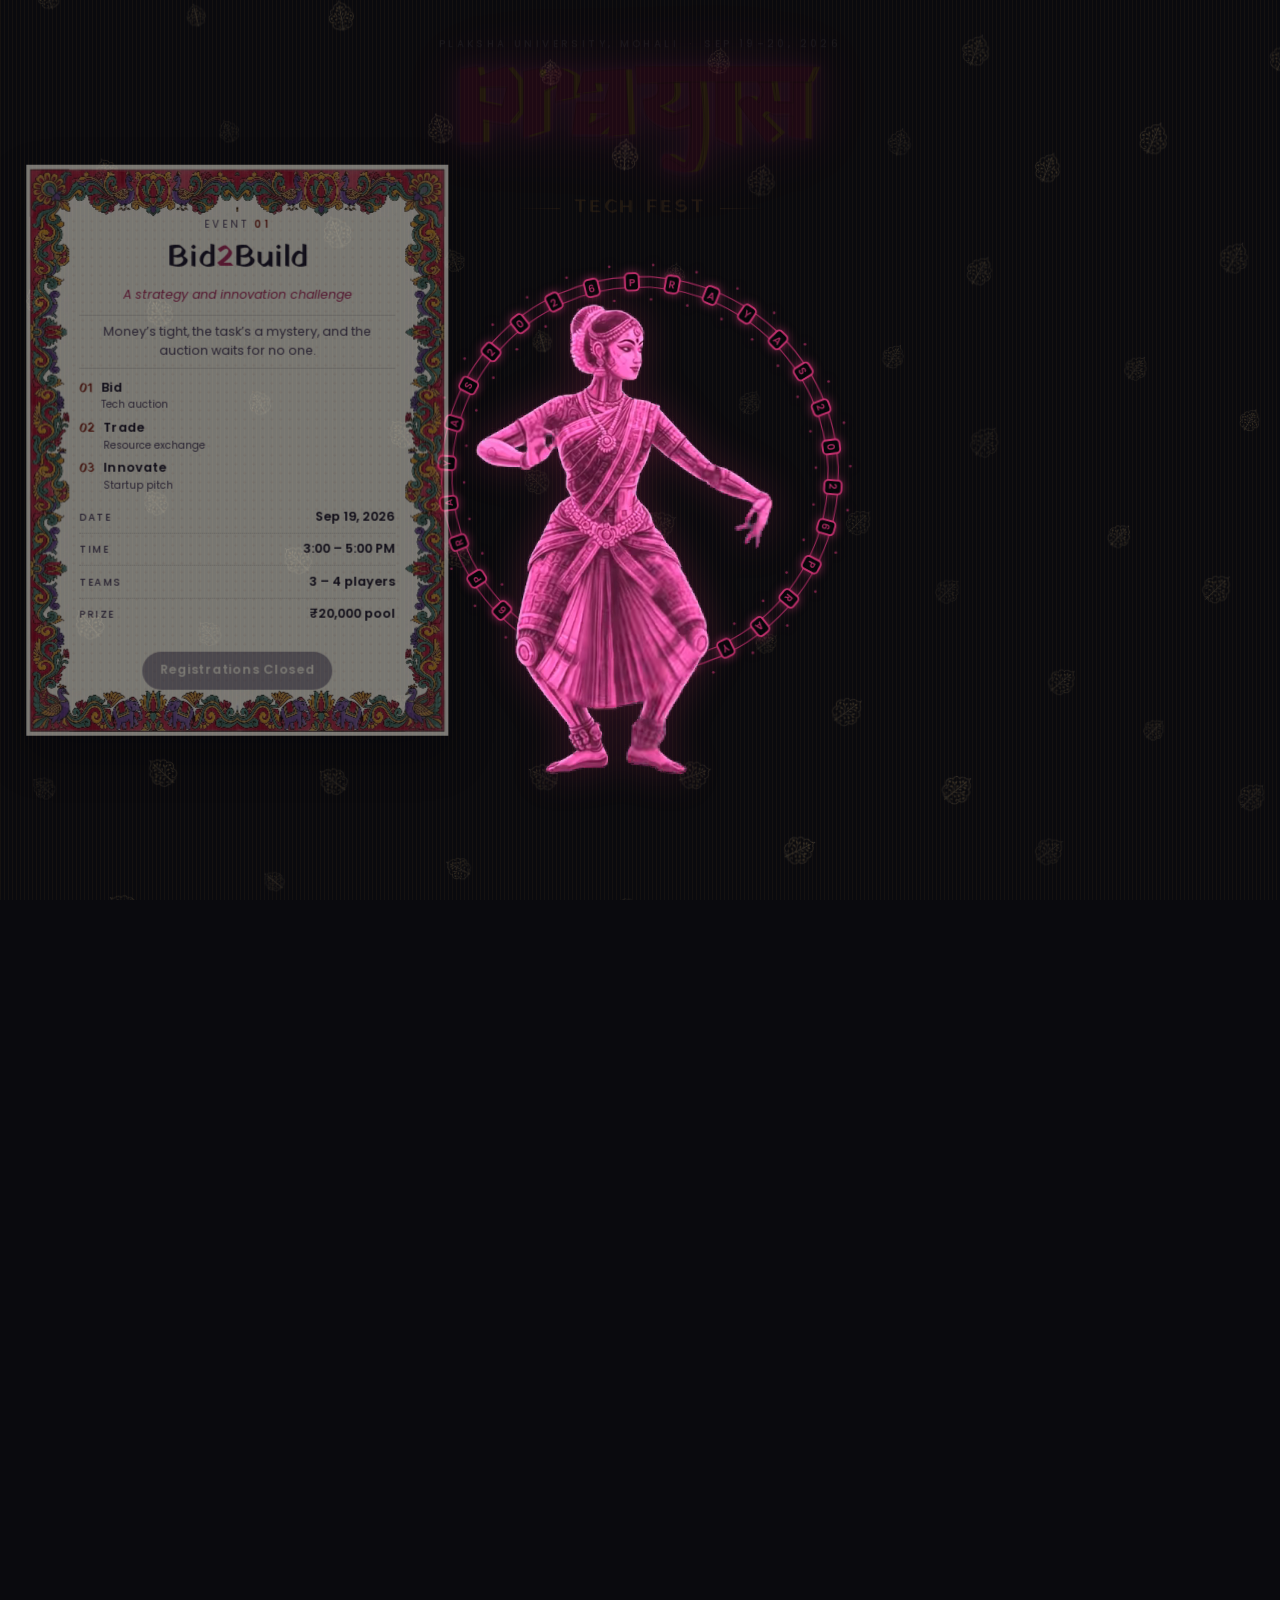
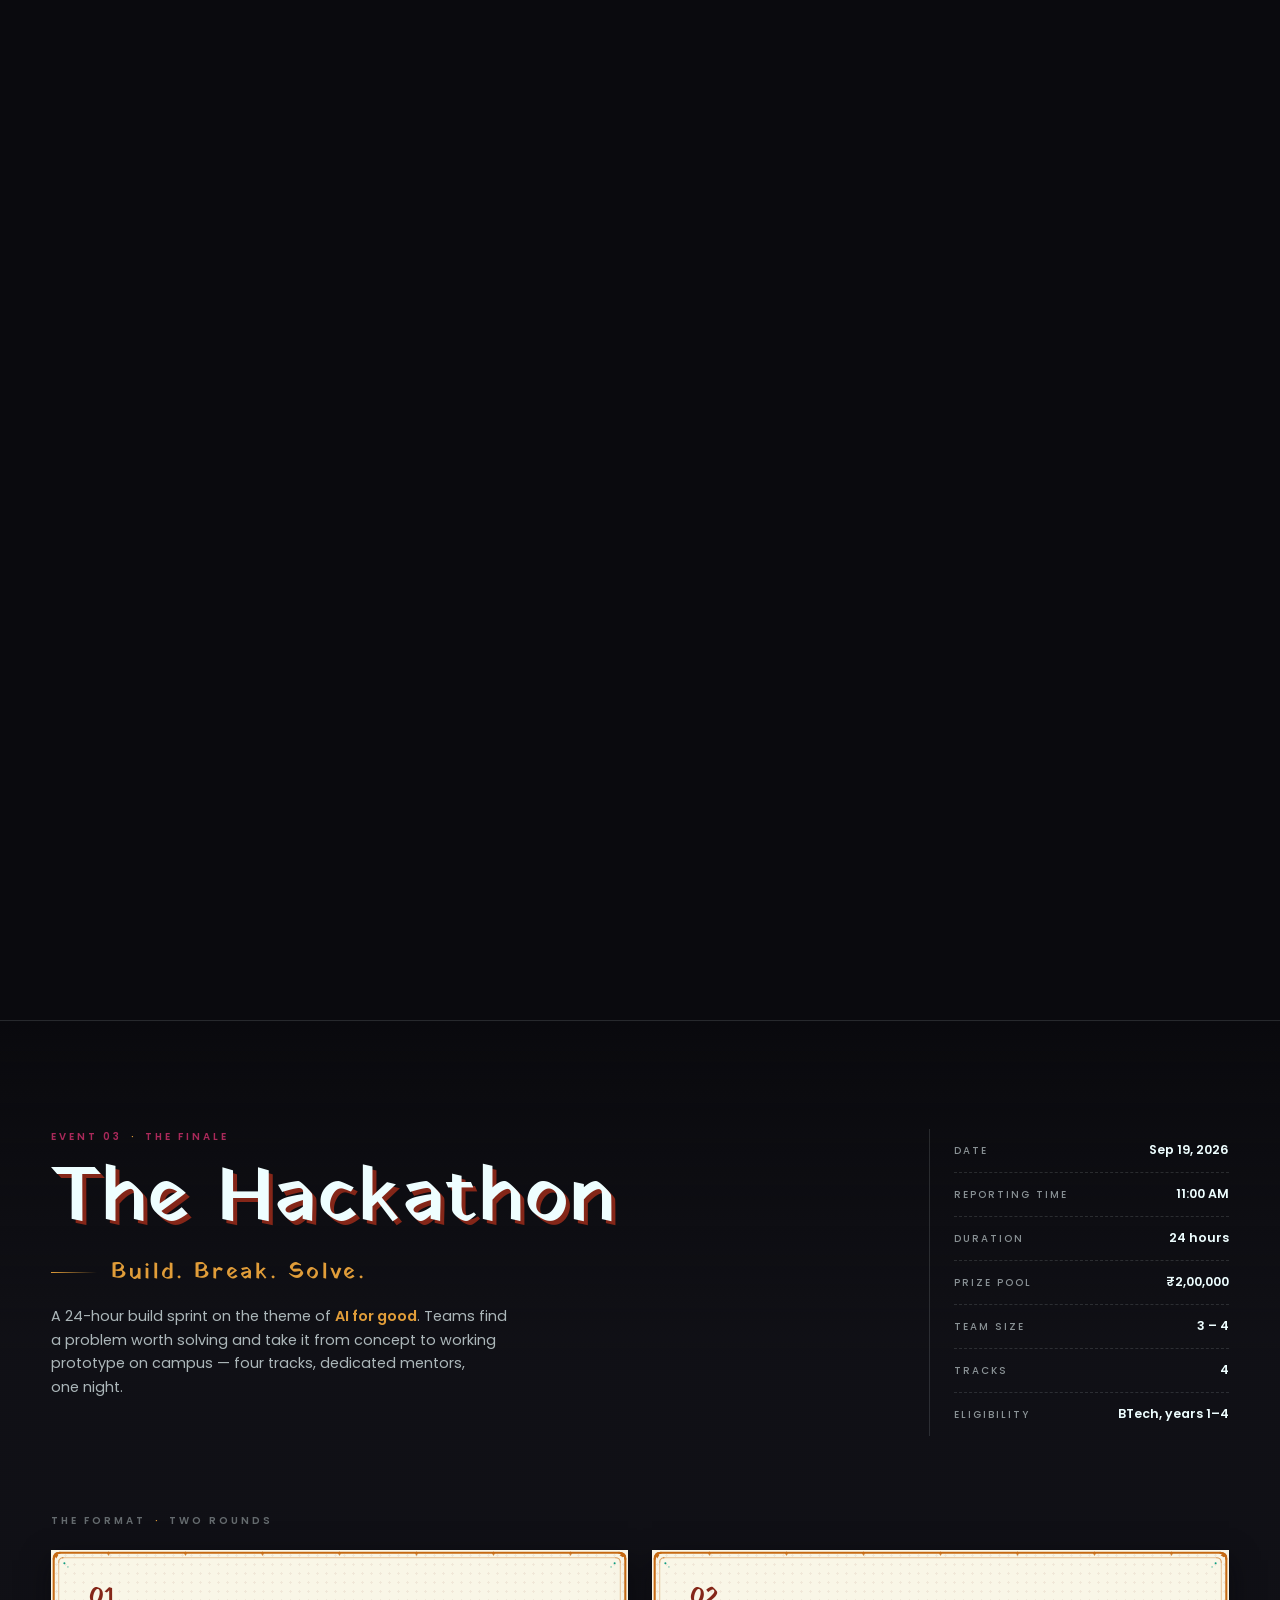
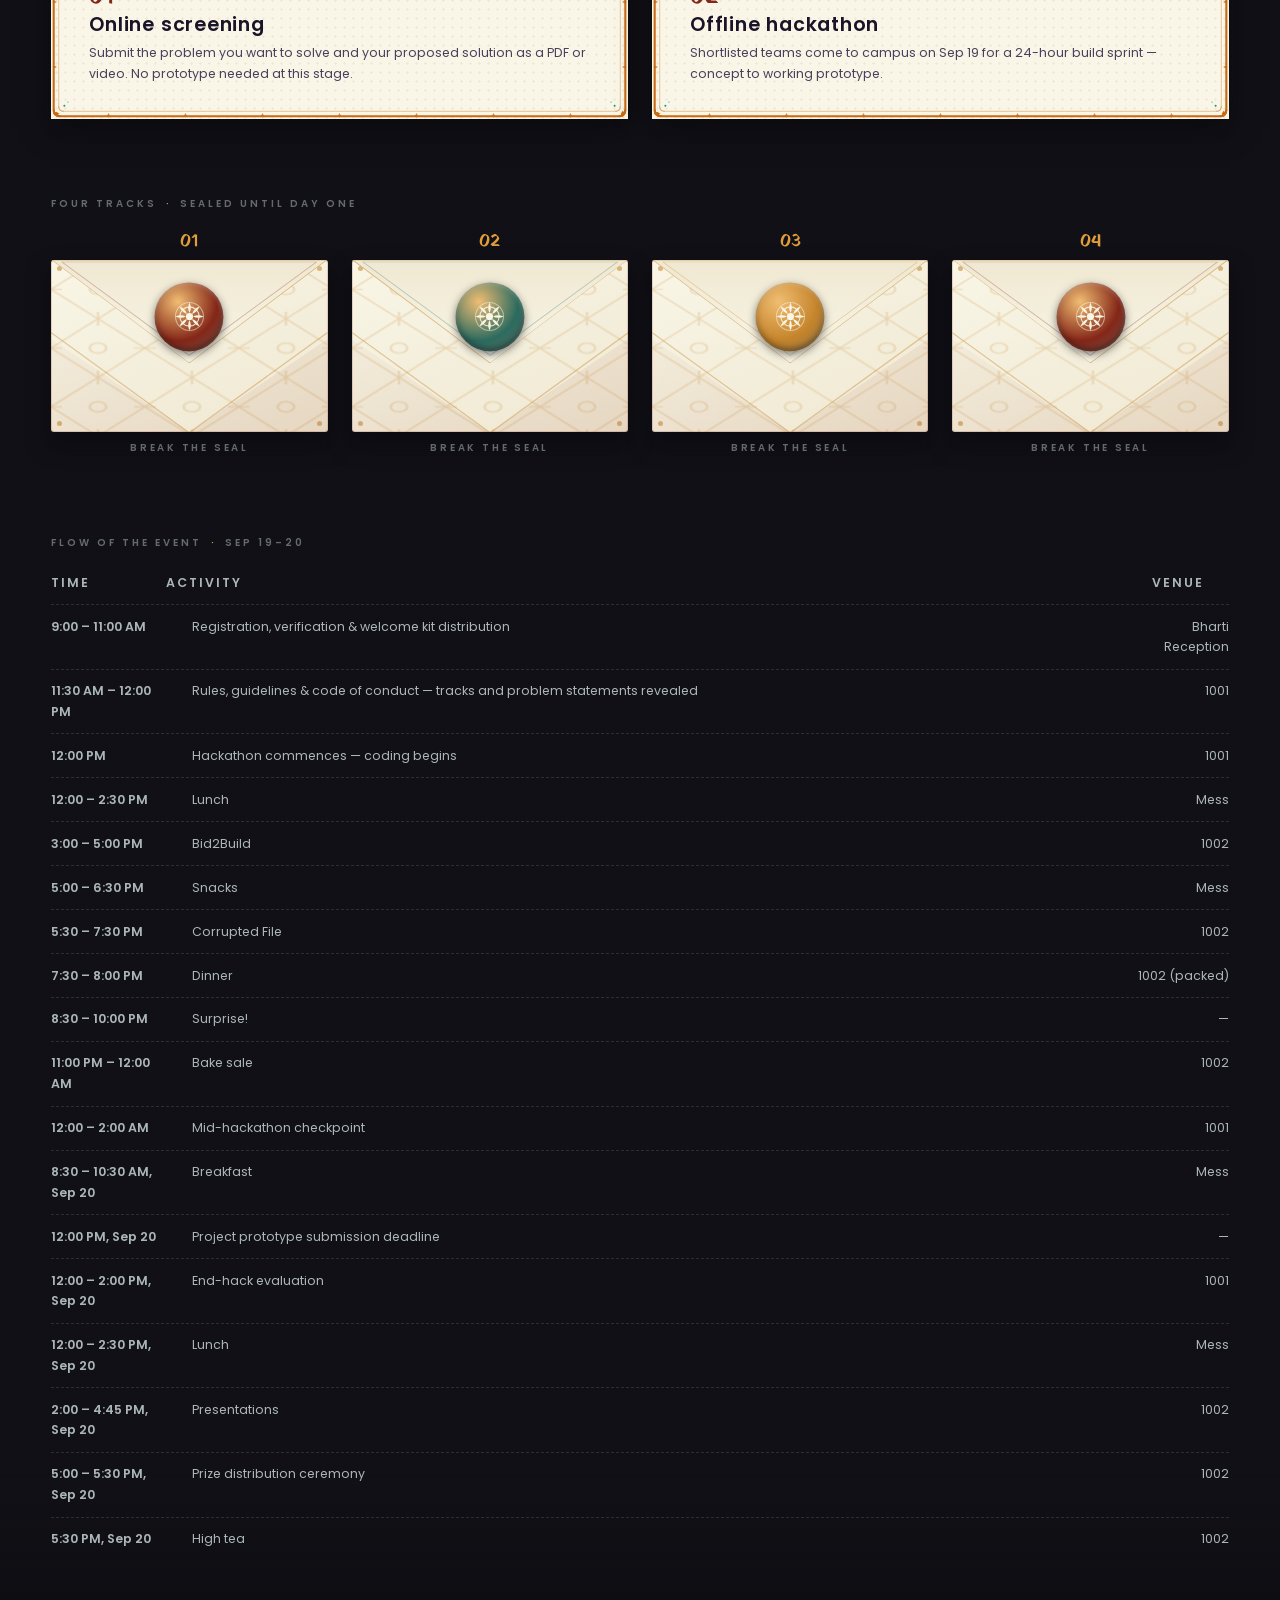
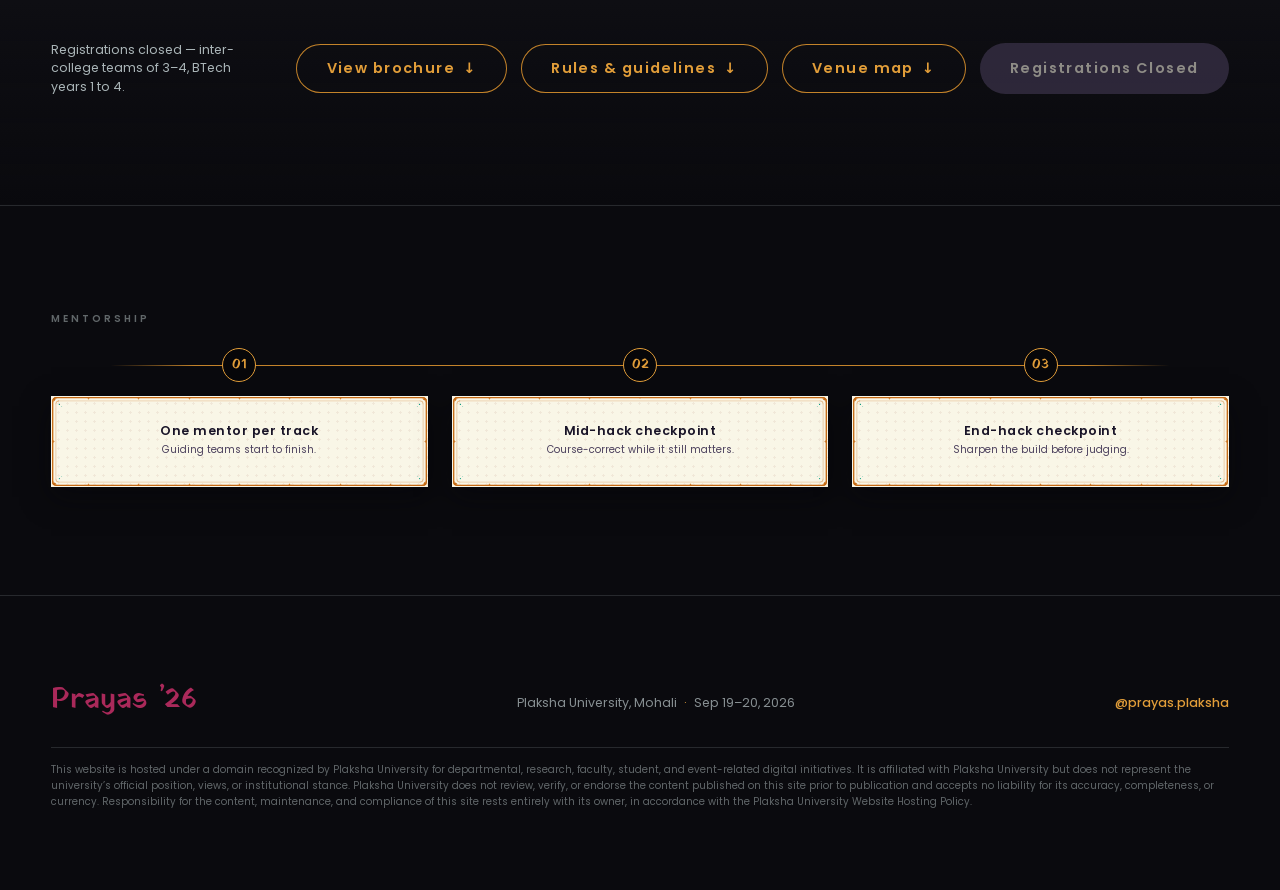
<file: index.html>
<!doctype html>
<html lang="en">
<head>
<meta charset="utf-8">
<meta name="viewport" content="width=device-width, initial-scale=1, viewport-fit=cover">
<title>Prayas '26 — Plaksha University</title>
<meta name="description" content="Prayas '26 — Plaksha University's first standalone technology festival. Sep 19–20, 2026, Mohali. Theme: AI for good.">
<meta name="theme-color" content="#0d0e20">

<link rel="preconnect" href="https://fonts.googleapis.com">
<link rel="preconnect" href="https://fonts.gstatic.com" crossorigin>
<link href="https://fonts.googleapis.com/css2?family=Yatra+One&family=Poppins:wght@300;400;500;600;700&display=swap" rel="stylesheet">
<link rel="stylesheet" href="css/prayas.css">
</head>
<body>

<!-- ============================================================
     Shape + filter defs. Kept in one hidden SVG so the arch
     silhouette is authored once and referenced from CSS.
     ============================================================ -->
<svg class="defs" aria-hidden="true" focusable="false">
  <defs>
    <!-- Corner ornament for the sealed track letters. Drawn once, placed four
         times and rotated. A double bracket with a small buta at the elbow,
         so it echoes the emblems in the field behind rather than reading as
         a generic corner rule. -->
    <g id="cornerOrn" fill="none" stroke="currentColor" stroke-width="1.5"
       stroke-linecap="round" stroke-linejoin="round">
      <path d="M1 64V22C1 10.4 10.4 1 22 1h42"/>
      <path d="M10 64V25c0-8.3 6.7-15 15-15h39" opacity=".45"/>
      <path d="M21.5 21.5c3-4.6 7.7-6.4 11.4-5.2-1.2 3.8-3 8.3-7.6 11"/>
      <circle cx="16.6" cy="16.6" r="1.8" fill="currentColor" stroke="none"/>
    </g>

    <!-- Wax-seal mandala for the sealed track envelopes below. Drawn once at
         currentColor so each seal can tint it independently. -->
    <g id="trackSeal" fill="none" stroke="currentColor" stroke-width="1.1">
      <circle cx="20" cy="20" r="14" opacity=".5"/>
      <circle cx="20" cy="20" r="9.6" opacity=".85"/>
      <g fill="currentColor" stroke="none">
        <path d="M20 6 Q22.6 11.6 20 16.4 Q17.4 11.6 20 6Z"/>
        <path d="M20 6 Q22.6 11.6 20 16.4 Q17.4 11.6 20 6Z" transform="rotate(45 20 20)"/>
        <path d="M20 6 Q22.6 11.6 20 16.4 Q17.4 11.6 20 6Z" transform="rotate(90 20 20)"/>
        <path d="M20 6 Q22.6 11.6 20 16.4 Q17.4 11.6 20 6Z" transform="rotate(135 20 20)"/>
        <path d="M20 6 Q22.6 11.6 20 16.4 Q17.4 11.6 20 6Z" transform="rotate(180 20 20)"/>
        <path d="M20 6 Q22.6 11.6 20 16.4 Q17.4 11.6 20 6Z" transform="rotate(225 20 20)"/>
        <path d="M20 6 Q22.6 11.6 20 16.4 Q17.4 11.6 20 6Z" transform="rotate(270 20 20)"/>
        <path d="M20 6 Q22.6 11.6 20 16.4 Q17.4 11.6 20 6Z" transform="rotate(315 20 20)"/>
      </g>
      <circle cx="20" cy="20" r="3.6" fill="currentColor" stroke="none"/>
    </g>

    <!-- Jaali lattice for the envelope stock below — a diamond trellis with a
         circuit-node dot at each crossing, tiled once as a pattern rather
         than drawn per envelope. -->
    <pattern id="trackJaali" width="34" height="34" patternUnits="userSpaceOnUse">
      <g fill="none" style="stroke: var(--marigold-lo)" stroke-width="1" stroke-opacity=".55">
        <path d="M17 0 L34 17 L17 34 L0 17 Z"/>
        <circle cx="17" cy="17" r="3"/>
        <path d="M17 4 L17 -4 M17 30 L17 38 M4 17 L-4 17 M30 17 L38 17"/>
      </g>
    </pattern>
  </defs>
</svg>


<!-- ============================================================
     Fixed backdrop: the polar buta field (filled by the engine),
     the burst glow, and the hairline grain. Flat near-black at
     rest — the glow only opens up for the burst near the end of
     the act.
     ============================================================ -->
<div class="backdrop" aria-hidden="true">
  <div class="backdrop__weave" id="weave"></div>
  <div class="backdrop__glow"></div>
  <div class="backdrop__grain"></div>
</div>


<main id="main">

  <!-- ==========================================================
       ACT ONE — a tall scroll track with a sticky stage. Every
       beat inside reads its opacity/offset from a CSS variable
       the engine writes once per frame.
       ========================================================== -->
  <section class="act" id="act-one" aria-label="Prayas '26 and its events">
    <div class="act__stage">

      <header class="hero">
        <p class="hero__eyebrow">Plaksha University, Mohali <span class="dot">&middot;</span> Sep 19&ndash;20, 2026</p>
        <img class="hero__logo" src="assets/prayas-logo.svg" alt="Prayas" width="380" height="120">
        <p class="hero__theme"><span class="rule"></span>TECH FEST<span class="rule"></span></p>
      </header>

      <div class="dancer">

        <!-- A plain pink-neon glow at her back, on only for the middle of
             the act: it opens once event two has arrived and closes again
             before the pin releases into the hackathon. -->
        <div class="dancer__glow" aria-hidden="true"></div>

        <!-- The ring. A double hairline circle carrying beads that spell
             PRAYAS 2026 three times around, with a pair of dots in each gap.
             It sits behind the plate on purpose: the figure occludes the lower
             arc, which is what makes it read as a ring she stands inside
             rather than a halo pasted over her. -->
        <svg class="ring" viewBox="0 0 400 400" aria-hidden="true" focusable="false" preserveAspectRatio="xMidYMid meet">
          <g class="ring__band">
            <circle cx="200" cy="200" r="163.5"/>
            <circle cx="200" cy="200" r="172.5"/>
          </g>
          <g class="ring__dots">
            <circle cx="215.99" cy="47.84" r="1.15"/>
            <circle cx="219.13" cy="18.00" r="1.15"/>
            <circle cx="247.28" cy="54.49" r="1.15"/>
            <circle cx="256.55" cy="25.96" r="1.15"/>
            <circle cx="276.50" cy="67.50" r="1.15"/>
            <circle cx="291.50" cy="41.52" r="1.15"/>
            <circle cx="302.38" cy="86.30" r="1.15"/>
            <circle cx="322.45" cy="64.00" r="1.15"/>
            <circle cx="323.78" cy="110.07" r="1.15"/>
            <circle cx="348.05" cy="92.44" r="1.15"/>
            <circle cx="339.77" cy="137.77" r="1.15"/>
            <circle cx="367.18" cy="125.57" r="1.15"/>
            <circle cx="349.66" cy="168.19" r="1.15"/>
            <circle cx="379.00" cy="161.95" r="1.15"/>
            <circle cx="353.00" cy="200.00" r="1.15"/>
            <circle cx="383.00" cy="200.00" r="1.15"/>
            <circle cx="349.66" cy="231.81" r="1.15"/>
            <circle cx="379.00" cy="238.05" r="1.15"/>
            <circle cx="339.77" cy="262.23" r="1.15"/>
            <circle cx="367.18" cy="274.43" r="1.15"/>
            <circle cx="323.78" cy="289.93" r="1.15"/>
            <circle cx="348.05" cy="307.56" r="1.15"/>
            <circle cx="302.38" cy="313.70" r="1.15"/>
            <circle cx="322.45" cy="336.00" r="1.15"/>
            <circle cx="276.50" cy="332.50" r="1.15"/>
            <circle cx="291.50" cy="358.48" r="1.15"/>
            <circle cx="247.28" cy="345.51" r="1.15"/>
            <circle cx="256.55" cy="374.04" r="1.15"/>
            <circle cx="215.99" cy="352.16" r="1.15"/>
            <circle cx="219.13" cy="382.00" r="1.15"/>
            <circle cx="184.01" cy="352.16" r="1.15"/>
            <circle cx="180.87" cy="382.00" r="1.15"/>
            <circle cx="152.72" cy="345.51" r="1.15"/>
            <circle cx="143.45" cy="374.04" r="1.15"/>
            <circle cx="123.50" cy="332.50" r="1.15"/>
            <circle cx="108.50" cy="358.48" r="1.15"/>
            <circle cx="97.62" cy="313.70" r="1.15"/>
            <circle cx="77.55" cy="336.00" r="1.15"/>
            <circle cx="76.22" cy="289.93" r="1.15"/>
            <circle cx="51.95" cy="307.56" r="1.15"/>
            <circle cx="60.23" cy="262.23" r="1.15"/>
            <circle cx="32.82" cy="274.43" r="1.15"/>
            <circle cx="50.34" cy="231.81" r="1.15"/>
            <circle cx="21.00" cy="238.05" r="1.15"/>
            <circle cx="47.00" cy="200.00" r="1.15"/>
            <circle cx="17.00" cy="200.00" r="1.15"/>
            <circle cx="50.34" cy="168.19" r="1.15"/>
            <circle cx="21.00" cy="161.95" r="1.15"/>
            <circle cx="60.23" cy="137.77" r="1.15"/>
            <circle cx="32.82" cy="125.57" r="1.15"/>
            <circle cx="76.22" cy="110.07" r="1.15"/>
            <circle cx="51.95" cy="92.44" r="1.15"/>
            <circle cx="97.62" cy="86.30" r="1.15"/>
            <circle cx="77.55" cy="64.00" r="1.15"/>
            <circle cx="123.50" cy="67.50" r="1.15"/>
            <circle cx="108.50" cy="41.52" r="1.15"/>
            <circle cx="152.72" cy="54.49" r="1.15"/>
            <circle cx="143.45" cy="25.96" r="1.15"/>
            <circle cx="184.01" cy="47.84" r="1.15"/>
            <circle cx="180.87" cy="18.00" r="1.15"/>
          </g>
          <g class="ring__beads">
            <g transform="translate(200.00 32.00) rotate(0.00)"><rect x="-6" y="-7.5" width="12" height="15" rx="3.4"/><text y="3.4">P</text></g>
            <g transform="translate(234.93 35.67) rotate(12.00)"><rect x="-6" y="-7.5" width="12" height="15" rx="3.4"/><text y="3.4">R</text></g>
            <g transform="translate(268.33 46.52) rotate(24.00)"><rect x="-6" y="-7.5" width="12" height="15" rx="3.4"/><text y="3.4">A</text></g>
            <g transform="translate(298.75 64.09) rotate(36.00)"><rect x="-6" y="-7.5" width="12" height="15" rx="3.4"/><text y="3.4">Y</text></g>
            <g transform="translate(324.85 87.59) rotate(48.00)"><rect x="-6" y="-7.5" width="12" height="15" rx="3.4"/><text y="3.4">A</text></g>
            <g transform="translate(345.49 116.00) rotate(60.00)"><rect x="-6" y="-7.5" width="12" height="15" rx="3.4"/><text y="3.4">S</text></g>
            <g transform="translate(359.78 148.09) rotate(72.00)"><rect x="-6" y="-7.5" width="12" height="15" rx="3.4"/><text y="3.4">2</text></g>
            <g transform="translate(367.08 182.44) rotate(84.00)"><rect x="-6" y="-7.5" width="12" height="15" rx="3.4"/><text y="3.4">0</text></g>
            <g transform="translate(367.08 217.56) rotate(96.00)"><rect x="-6" y="-7.5" width="12" height="15" rx="3.4"/><text y="3.4">2</text></g>
            <g transform="translate(359.78 251.91) rotate(108.00)"><rect x="-6" y="-7.5" width="12" height="15" rx="3.4"/><text y="3.4">6</text></g>
            <g transform="translate(345.49 284.00) rotate(120.00)"><rect x="-6" y="-7.5" width="12" height="15" rx="3.4"/><text y="3.4">P</text></g>
            <g transform="translate(324.85 312.41) rotate(132.00)"><rect x="-6" y="-7.5" width="12" height="15" rx="3.4"/><text y="3.4">R</text></g>
            <g transform="translate(298.75 335.91) rotate(144.00)"><rect x="-6" y="-7.5" width="12" height="15" rx="3.4"/><text y="3.4">A</text></g>
            <g transform="translate(268.33 353.48) rotate(156.00)"><rect x="-6" y="-7.5" width="12" height="15" rx="3.4"/><text y="3.4">Y</text></g>
            <g transform="translate(234.93 364.33) rotate(168.00)"><rect x="-6" y="-7.5" width="12" height="15" rx="3.4"/><text y="3.4">A</text></g>
            <g transform="translate(200.00 368.00) rotate(180.00)"><rect x="-6" y="-7.5" width="12" height="15" rx="3.4"/><text y="3.4">S</text></g>
            <g transform="translate(165.07 364.33) rotate(192.00)"><rect x="-6" y="-7.5" width="12" height="15" rx="3.4"/><text y="3.4">2</text></g>
            <g transform="translate(131.67 353.48) rotate(204.00)"><rect x="-6" y="-7.5" width="12" height="15" rx="3.4"/><text y="3.4">0</text></g>
            <g transform="translate(101.25 335.91) rotate(216.00)"><rect x="-6" y="-7.5" width="12" height="15" rx="3.4"/><text y="3.4">2</text></g>
            <g transform="translate(75.15 312.41) rotate(228.00)"><rect x="-6" y="-7.5" width="12" height="15" rx="3.4"/><text y="3.4">6</text></g>
            <g transform="translate(54.51 284.00) rotate(240.00)"><rect x="-6" y="-7.5" width="12" height="15" rx="3.4"/><text y="3.4">P</text></g>
            <g transform="translate(40.22 251.91) rotate(252.00)"><rect x="-6" y="-7.5" width="12" height="15" rx="3.4"/><text y="3.4">R</text></g>
            <g transform="translate(32.92 217.56) rotate(264.00)"><rect x="-6" y="-7.5" width="12" height="15" rx="3.4"/><text y="3.4">A</text></g>
            <g transform="translate(32.92 182.44) rotate(276.00)"><rect x="-6" y="-7.5" width="12" height="15" rx="3.4"/><text y="3.4">Y</text></g>
            <g transform="translate(40.22 148.09) rotate(288.00)"><rect x="-6" y="-7.5" width="12" height="15" rx="3.4"/><text y="3.4">A</text></g>
            <g transform="translate(54.51 116.00) rotate(300.00)"><rect x="-6" y="-7.5" width="12" height="15" rx="3.4"/><text y="3.4">S</text></g>
            <g transform="translate(75.15 87.59) rotate(312.00)"><rect x="-6" y="-7.5" width="12" height="15" rx="3.4"/><text y="3.4">2</text></g>
            <g transform="translate(101.25 64.09) rotate(324.00)"><rect x="-6" y="-7.5" width="12" height="15" rx="3.4"/><text y="3.4">0</text></g>
            <g transform="translate(131.67 46.52) rotate(336.00)"><rect x="-6" y="-7.5" width="12" height="15" rx="3.4"/><text y="3.4">2</text></g>
            <g transform="translate(165.07 35.67) rotate(348.00)"><rect x="-6" y="-7.5" width="12" height="15" rx="3.4"/><text y="3.4">6</text></g>
          </g>
        </svg>

        <!-- The plate carries its own alpha; nothing is keyed at render time.
             The green screen used to be dropped by an SVG reference filter on
             this element, and that construct is not portable: WebKit ignores
             `filter: url(#id)` on a <video> outright (raw green screen), and
             Chrome on Android composites the filtered video layer to solid
             black. Both faces of the same bug. So the key is baked into the
             media instead — see assets/README.md for the ffmpeg recipe.

             No <source> children on purpose. Alpha support cannot be
             negotiated by MIME type: Safari reports "probably" for VP9 WebM
             and then throws the alpha channel away, silently, leaving an
             opaque box. js/prayas.js probes for real alpha compositing and
             sets `src` to whichever of these the browser actually honours.

             On a touch device none of that happens: seeking a paused video on
             Android Chrome is slow and often does not repaint, so the engine
             never gives this element a source there and scrubs the frame
             sequence in data-frames on a <canvas> instead (see js/prayas.js).

             Until then — and forever, if neither works or JS never runs — the
             poster stands in. It is the same figure, pre-keyed, so the plate
             is correct on first paint everywhere rather than merely eventually. -->
        <video class="dancer__plate" id="dancer" poster="assets/dancer-plate-v2.webp"
               muted playsinline preload="none" disablepictureinpicture disableremoteplayback
               data-webm="assets/dancer-plate-full-v2.webm"
               data-mp4="assets/dancer-plate-full-v2.mp4"
               data-webm-sm="assets/dancer-plate-sm-v2.webm"
               data-mp4-sm="assets/dancer-plate-sm-v2.mp4"
               data-frames="assets/dancer-frames-v2/"
               data-frame-count="72"></video>
      </div>

      <!-- ---------- Event 01 ---------- -->
      <article class="card card--one" id="event-bid2build">
        <div class="card__frame">
          <div class="card__body">

              <p class="card__index"><span>Event</span> 01</p>
              <h2 class="card__title">Bid<span class="card__title-num">2</span>Build</h2>
              <p class="card__kicker">A strategy and innovation challenge</p>

              <p class="card__hook">Money&rsquo;s tight, the task&rsquo;s a mystery, and the auction waits for no one.</p>

              <ol class="rounds">
                <li class="rounds__item"><span class="rounds__n">01</span><span class="rounds__name">Bid</span><span class="rounds__desc">Tech auction</span></li>
                <li class="rounds__item"><span class="rounds__n">02</span><span class="rounds__name">Trade</span><span class="rounds__desc">Resource exchange</span></li>
                <li class="rounds__item"><span class="rounds__n">03</span><span class="rounds__name">Innovate</span><span class="rounds__desc">Startup pitch</span></li>
              </ol>

              <dl class="meta">
                <div class="meta__row"><dt>Date</dt><dd><time datetime="2026-09-19">Sep 19, 2026</time></dd></div>
                <div class="meta__row"><dt>Time</dt><dd>3:00 &ndash; 5:00 PM</dd></div>
                <div class="meta__row"><dt>Teams</dt><dd>3 &ndash; 4 players</dd></div>
                <div class="meta__row"><dt>Prize</dt><dd>&#8377;20,000 pool</dd></div>
              </dl>

              <a class="btn btn--disabled" aria-disabled="true" tabindex="-1">
                Registrations Closed
              </a>

          </div>
        </div>
      </article>

      <!-- ---------- Event 02 ---------- -->
      <article class="card card--two" id="event-corrupted-file">
        <div class="card__frame">
          <div class="card__body">

              <p class="card__index"><span>Event</span> 02</p>
              <h2 class="card__title">The Corrupted File</h2>
              <p class="card__kicker">Indian tech history and investigation</p>

              <p class="card__hook">Tech history has a bug. Try finding it.</p>

              <ol class="rounds">
                <li class="rounds__item"><span class="rounds__n">01</span><span class="rounds__name">Receive</span><span class="rounds__desc">The case file</span></li>
                <li class="rounds__item"><span class="rounds__n">02</span><span class="rounds__name">Reconstruct</span><span class="rounds__desc">Spot the false claims</span></li>
                <li class="rounds__item"><span class="rounds__n">03</span><span class="rounds__name">Present</span><span class="rounds__desc">Defend the truth</span></li>
              </ol>

              <dl class="meta">
                <div class="meta__row"><dt>Date</dt><dd><time datetime="2026-09-20">Sep 20, 2026</time></dd></div>
                <div class="meta__row"><dt>Time</dt><dd>5:30 &ndash; 7:30 PM</dd></div>
                <div class="meta__row"><dt>Teams</dt><dd>4 players</dd></div>
                <div class="meta__row"><dt>Prize</dt><dd>&#8377;20,000 pool</dd></div>
              </dl>

              <a class="btn btn--disabled" aria-disabled="true" tabindex="-1">
                Registrations Closed
              </a>

          </div>
        </div>
      </article>

      <p class="lockline">We are excited to announce Prayas &rsquo;26, Plaksha&rsquo;s first standalone technology festival.</p>

      <div class="cue" aria-hidden="true">
        <span class="cue__label">Scroll</span>
        <span class="cue__line"></span>
      </div>

    </div>
  </section>


  <!-- ==========================================================
       ACT TWO — the hackathon.
       ========================================================== -->
  <section class="hack" id="hackathon" aria-labelledby="hack-title">
    <!-- Follows the pointer. Purely decorative, and the engine only wires it
         up on a device that actually has a pointer to follow. -->
    <div class="hack__glow" aria-hidden="true"></div>

    <div class="hack__inner">

      <div class="hack__head">
        <div class="hack__headline">
          <p class="hack__eyebrow">Event 03 <span class="dot">&middot;</span> The finale</p>
          <h2 class="hack__title" id="hack-title">The Hackathon</h2>
          <p class="hack__sub"><span class="rule"></span>Build. Break. Solve.</p>
          <p class="hack__blurb">A 24-hour build sprint on the theme of <strong>AI for good</strong>. Teams find a problem worth solving and take it from concept to working prototype on campus &mdash; four tracks, dedicated mentors, one night.</p>
        </div>

        <dl class="ledger">
          <div class="ledger__row"><dt>Date</dt><dd><time datetime="2026-09-19">Sep 19, 2026</time></dd></div>
          <div class="ledger__row"><dt>Reporting time</dt><dd>11:00 AM</dd></div>
          <div class="ledger__row"><dt>Duration</dt><dd>24 hours</dd></div>
          <div class="ledger__row"><dt>Prize pool</dt><dd>&#8377;2,00,000</dd></div>
          <div class="ledger__row"><dt>Team size</dt><dd>3 &ndash; 4</dd></div>
          <div class="ledger__row"><dt>Tracks</dt><dd>4</dd></div>
          <div class="ledger__row"><dt>Eligibility</dt><dd>BTech, years 1&ndash;4</dd></div>
        </dl>
      </div>

      <div class="block">
        <h3 class="block__label">The format <span class="dot">&middot;</span> two rounds</h3>
        <div class="grid grid--two">
          <div class="panel">
            <p class="panel__n">01</p>
            <h4 class="panel__title">Online screening</h4>
            <p class="panel__text">Submit the problem you want to solve and your proposed solution as a PDF or video. No prototype needed at this stage.</p>
          </div>
          <div class="panel">
            <p class="panel__n">02</p>
            <h4 class="panel__title">Offline hackathon</h4>
            <p class="panel__text">Shortlisted teams come to campus on Sep 19 for a 24-hour build sprint &mdash; concept to working prototype.</p>
          </div>
        </div>
      </div>

      <div class="block">
        <h3 class="block__label">Four tracks <span class="dot">&middot;</span> sealed until day one</h3>
        <div class="grid grid--four">
          <div class="track">
            <p class="track__n">01</p>
            <div class="track__stage">
              <div class="track__letter" id="track-letter-01">
                <span class="track__letter-corner track__letter-corner--tl" aria-hidden="true"><svg viewBox="0 0 64 64" focusable="false"><use href="#cornerOrn"/></svg></span>
                <span class="track__letter-corner track__letter-corner--tr" aria-hidden="true"><svg viewBox="0 0 64 64" focusable="false"><use href="#cornerOrn"/></svg></span>
                <span class="track__letter-corner track__letter-corner--bl" aria-hidden="true"><svg viewBox="0 0 64 64" focusable="false"><use href="#cornerOrn"/></svg></span>
                <span class="track__letter-corner track__letter-corner--br" aria-hidden="true"><svg viewBox="0 0 64 64" focusable="false"><use href="#cornerOrn"/></svg></span>
                <svg class="track__letter-icon" viewBox="0 0 40 40" aria-hidden="true" focusable="false"><use href="#trackSeal"/></svg>
                <p class="track__letter-tag">Track 01</p>
                <span class="track__letter-rule" aria-hidden="true"></span>
                <p class="track__plate">Open Innovation</p>
                <button type="button" class="track__details" data-track-details="01">Track details</button>
              </div>
              <button class="track__env" type="button" aria-expanded="false" aria-controls="track-letter-01">
                <span class="track__pocket" aria-hidden="true">
                  <svg class="track__jaali" viewBox="0 0 100 100" preserveAspectRatio="none"><rect width="100" height="100" fill="url(#trackJaali)"/></svg>
                  <svg class="track__seam" viewBox="0 0 100 100" preserveAspectRatio="none"><path d="M0 42 L50 100 L100 42"/></svg>
                  <span class="track__dot track__dot--tl"></span>
                  <span class="track__dot track__dot--tr"></span>
                  <span class="track__dot track__dot--bl"></span>
                  <span class="track__dot track__dot--br"></span>
                </span>
                <span class="track__flap" aria-hidden="true">
                  <svg class="track__flap-lines" viewBox="0 0 100 100" preserveAspectRatio="none">
                    <path class="track__flap-line" d="M0 0 L100 0 L50 100 Z"/>
                    <path class="track__flap-line track__flap-line--accent" d="M4 2 L96 2 L50 92 Z"/>
                  </svg>
                </span>
                <span class="track__wax" aria-hidden="true"><svg class="track__wax-icon" viewBox="0 0 40 40" focusable="false"><use href="#trackSeal"/></svg></span>
                <span class="sr-only">Break the seal on track 01</span>
                <p class="track__cta" aria-hidden="true">Break the seal</p>
              </button>
            </div>
          </div>
          <div class="track">
            <p class="track__n">02</p>
            <div class="track__stage">
              <div class="track__letter" id="track-letter-02">
                <span class="track__letter-corner track__letter-corner--tl" aria-hidden="true"><svg viewBox="0 0 64 64" focusable="false"><use href="#cornerOrn"/></svg></span>
                <span class="track__letter-corner track__letter-corner--tr" aria-hidden="true"><svg viewBox="0 0 64 64" focusable="false"><use href="#cornerOrn"/></svg></span>
                <span class="track__letter-corner track__letter-corner--bl" aria-hidden="true"><svg viewBox="0 0 64 64" focusable="false"><use href="#cornerOrn"/></svg></span>
                <span class="track__letter-corner track__letter-corner--br" aria-hidden="true"><svg viewBox="0 0 64 64" focusable="false"><use href="#cornerOrn"/></svg></span>
                <svg class="track__letter-icon" viewBox="0 0 40 40" aria-hidden="true" focusable="false"><use href="#trackSeal"/></svg>
                <p class="track__letter-tag">Track 02</p>
                <span class="track__letter-rule" aria-hidden="true"></span>
                <p class="track__plate">Urban Planning</p>
                <button type="button" class="track__details" data-track-details="02">Track details</button>
              </div>
              <button class="track__env" type="button" aria-expanded="false" aria-controls="track-letter-02">
                <span class="track__pocket" aria-hidden="true">
                  <svg class="track__jaali" viewBox="0 0 100 100" preserveAspectRatio="none"><rect width="100" height="100" fill="url(#trackJaali)"/></svg>
                  <svg class="track__seam" viewBox="0 0 100 100" preserveAspectRatio="none"><path d="M0 42 L50 100 L100 42"/></svg>
                  <span class="track__dot track__dot--tl"></span>
                  <span class="track__dot track__dot--tr"></span>
                  <span class="track__dot track__dot--bl"></span>
                  <span class="track__dot track__dot--br"></span>
                </span>
                <span class="track__flap" aria-hidden="true">
                  <svg class="track__flap-lines" viewBox="0 0 100 100" preserveAspectRatio="none">
                    <path class="track__flap-line" d="M0 0 L100 0 L50 100 Z"/>
                    <path class="track__flap-line track__flap-line--accent" d="M4 2 L96 2 L50 92 Z"/>
                  </svg>
                </span>
                <span class="track__wax" aria-hidden="true"><svg class="track__wax-icon" viewBox="0 0 40 40" focusable="false"><use href="#trackSeal"/></svg></span>
                <span class="sr-only">Break the seal on track 02</span>
                <p class="track__cta" aria-hidden="true">Break the seal</p>
              </button>
            </div>
          </div>
          <div class="track">
            <p class="track__n">03</p>
            <div class="track__stage">
              <div class="track__letter" id="track-letter-03">
                <span class="track__letter-corner track__letter-corner--tl" aria-hidden="true"><svg viewBox="0 0 64 64" focusable="false"><use href="#cornerOrn"/></svg></span>
                <span class="track__letter-corner track__letter-corner--tr" aria-hidden="true"><svg viewBox="0 0 64 64" focusable="false"><use href="#cornerOrn"/></svg></span>
                <span class="track__letter-corner track__letter-corner--bl" aria-hidden="true"><svg viewBox="0 0 64 64" focusable="false"><use href="#cornerOrn"/></svg></span>
                <span class="track__letter-corner track__letter-corner--br" aria-hidden="true"><svg viewBox="0 0 64 64" focusable="false"><use href="#cornerOrn"/></svg></span>
                <svg class="track__letter-icon" viewBox="0 0 40 40" aria-hidden="true" focusable="false"><use href="#trackSeal"/></svg>
                <p class="track__letter-tag">Track 03</p>
                <span class="track__letter-rule" aria-hidden="true"></span>
                <p class="track__plate">Future Finance</p>
                <button type="button" class="track__details" data-track-details="03">Track details</button>
              </div>
              <button class="track__env" type="button" aria-expanded="false" aria-controls="track-letter-03">
                <span class="track__pocket" aria-hidden="true">
                  <svg class="track__jaali" viewBox="0 0 100 100" preserveAspectRatio="none"><rect width="100" height="100" fill="url(#trackJaali)"/></svg>
                  <svg class="track__seam" viewBox="0 0 100 100" preserveAspectRatio="none"><path d="M0 42 L50 100 L100 42"/></svg>
                  <span class="track__dot track__dot--tl"></span>
                  <span class="track__dot track__dot--tr"></span>
                  <span class="track__dot track__dot--bl"></span>
                  <span class="track__dot track__dot--br"></span>
                </span>
                <span class="track__flap" aria-hidden="true">
                  <svg class="track__flap-lines" viewBox="0 0 100 100" preserveAspectRatio="none">
                    <path class="track__flap-line" d="M0 0 L100 0 L50 100 Z"/>
                    <path class="track__flap-line track__flap-line--accent" d="M4 2 L96 2 L50 92 Z"/>
                  </svg>
                </span>
                <span class="track__wax" aria-hidden="true"><svg class="track__wax-icon" viewBox="0 0 40 40" focusable="false"><use href="#trackSeal"/></svg></span>
                <span class="sr-only">Break the seal on track 03</span>
                <p class="track__cta" aria-hidden="true">Break the seal</p>
              </button>
            </div>
          </div>
          <div class="track">
            <p class="track__n">04</p>
            <div class="track__stage">
              <div class="track__letter" id="track-letter-04">
                <span class="track__letter-corner track__letter-corner--tl" aria-hidden="true"><svg viewBox="0 0 64 64" focusable="false"><use href="#cornerOrn"/></svg></span>
                <span class="track__letter-corner track__letter-corner--tr" aria-hidden="true"><svg viewBox="0 0 64 64" focusable="false"><use href="#cornerOrn"/></svg></span>
                <span class="track__letter-corner track__letter-corner--bl" aria-hidden="true"><svg viewBox="0 0 64 64" focusable="false"><use href="#cornerOrn"/></svg></span>
                <span class="track__letter-corner track__letter-corner--br" aria-hidden="true"><svg viewBox="0 0 64 64" focusable="false"><use href="#cornerOrn"/></svg></span>
                <svg class="track__letter-icon" viewBox="0 0 40 40" aria-hidden="true" focusable="false"><use href="#trackSeal"/></svg>
                <p class="track__letter-tag">Track 04</p>
                <span class="track__letter-rule" aria-hidden="true"></span>
                <p class="track__plate">Medical Diagnostics</p>
                <button type="button" class="track__details" data-track-details="04">Track details</button>
              </div>
              <button class="track__env" type="button" aria-expanded="false" aria-controls="track-letter-04">
                <span class="track__pocket" aria-hidden="true">
                  <svg class="track__jaali" viewBox="0 0 100 100" preserveAspectRatio="none"><rect width="100" height="100" fill="url(#trackJaali)"/></svg>
                  <svg class="track__seam" viewBox="0 0 100 100" preserveAspectRatio="none"><path d="M0 42 L50 100 L100 42"/></svg>
                  <span class="track__dot track__dot--tl"></span>
                  <span class="track__dot track__dot--tr"></span>
                  <span class="track__dot track__dot--bl"></span>
                  <span class="track__dot track__dot--br"></span>
                </span>
                <span class="track__flap" aria-hidden="true">
                  <svg class="track__flap-lines" viewBox="0 0 100 100" preserveAspectRatio="none">
                    <path class="track__flap-line" d="M0 0 L100 0 L50 100 Z"/>
                    <path class="track__flap-line track__flap-line--accent" d="M4 2 L96 2 L50 92 Z"/>
                  </svg>
                </span>
                <span class="track__wax" aria-hidden="true"><svg class="track__wax-icon" viewBox="0 0 40 40" focusable="false"><use href="#trackSeal"/></svg></span>
                <span class="sr-only">Break the seal on track 04</span>
                <p class="track__cta" aria-hidden="true">Break the seal</p>
              </button>
            </div>
          </div>
        </div>
      </div>

      <div class="block">
        <h3 class="block__label">Flow of the event <span class="dot">&middot;</span> Sep 19&ndash;20</h3>
        <div class="schedule">
          <div class="schedule__row schedule__row--head" aria-hidden="true">
            <p>Time</p><p>Activity</p><p>Venue</p>
          </div>
          <div class="schedule__row"><p class="schedule__time">9:00 &ndash; 11:00 AM</p><p>Registration, verification &amp; welcome kit distribution</p><p class="schedule__venue">Bharti Reception</p></div>
          <div class="schedule__row"><p class="schedule__time">11:30 AM &ndash; 12:00 PM</p><p>Rules, guidelines &amp; code of conduct &mdash; tracks and problem statements revealed</p><p class="schedule__venue">1001</p></div>
          <div class="schedule__row"><p class="schedule__time">12:00 PM</p><p>Hackathon commences &mdash; coding begins</p><p class="schedule__venue">1001</p></div>
          <div class="schedule__row"><p class="schedule__time">12:00 &ndash; 2:30 PM</p><p>Lunch</p><p class="schedule__venue">Mess</p></div>
          <div class="schedule__row"><p class="schedule__time">3:00 &ndash; 5:00 PM</p><p>Bid2Build</p><p class="schedule__venue">1002</p></div>
          <div class="schedule__row"><p class="schedule__time">5:00 &ndash; 6:30 PM</p><p>Snacks</p><p class="schedule__venue">Mess</p></div>
          <div class="schedule__row"><p class="schedule__time">5:30 &ndash; 7:30 PM</p><p>Corrupted File</p><p class="schedule__venue">1002</p></div>
          <div class="schedule__row"><p class="schedule__time">7:30 &ndash; 8:00 PM</p><p>Dinner</p><p class="schedule__venue">1002 (packed)</p></div>
          <div class="schedule__row"><p class="schedule__time">8:30 &ndash; 10:00 PM</p><p>Surprise!</p><p class="schedule__venue">&mdash;</p></div>
          <div class="schedule__row"><p class="schedule__time">11:00 PM &ndash; 12:00 AM</p><p>Bake sale</p><p class="schedule__venue">1002</p></div>
          <div class="schedule__row"><p class="schedule__time">12:00 &ndash; 2:00 AM</p><p>Mid-hackathon checkpoint</p><p class="schedule__venue">1001</p></div>
          <div class="schedule__row"><p class="schedule__time">8:30 &ndash; 10:30 AM, Sep 20</p><p>Breakfast</p><p class="schedule__venue">Mess</p></div>
          <div class="schedule__row"><p class="schedule__time">12:00 PM, Sep 20</p><p>Project prototype submission deadline</p><p class="schedule__venue">&mdash;</p></div>
          <div class="schedule__row"><p class="schedule__time">12:00 &ndash; 2:00 PM, Sep 20</p><p>End-hack evaluation</p><p class="schedule__venue">1001</p></div>
          <div class="schedule__row"><p class="schedule__time">12:00 &ndash; 2:30 PM, Sep 20</p><p>Lunch</p><p class="schedule__venue">Mess</p></div>
          <div class="schedule__row"><p class="schedule__time">2:00 &ndash; 4:45 PM, Sep 20</p><p>Presentations</p><p class="schedule__venue">1002</p></div>
          <div class="schedule__row"><p class="schedule__time">5:00 &ndash; 5:30 PM, Sep 20</p><p>Prize distribution ceremony</p><p class="schedule__venue">1002</p></div>
          <div class="schedule__row"><p class="schedule__time">5:30 PM, Sep 20</p><p>High tea</p><p class="schedule__venue">1002</p></div>
        </div>
      </div>

      <div class="hack__cta">
        <p class="hack__ctatext">Registrations closed &mdash; inter-college teams of 3&ndash;4, BTech years 1 to 4.</p>
        <div class="hack__ctaactions">
          <button class="btn btn--lg btn--ghost" type="button" data-brochure-open aria-haspopup="dialog">
            View brochure <span class="btn__arrow" aria-hidden="true">&darr;</span>
          </button>
          <button class="btn btn--lg btn--ghost" type="button" data-eventrules-open aria-haspopup="dialog">
            Rules &amp; guidelines <span class="btn__arrow" aria-hidden="true">&darr;</span>
          </button>
          <button class="btn btn--lg btn--ghost" type="button" data-venuemap-open aria-haspopup="dialog">
            Venue map <span class="btn__arrow" aria-hidden="true">&darr;</span>
          </button>
          <a class="btn btn--lg btn--disabled" aria-disabled="true" tabindex="-1">
            Registrations Closed
          </a>
        </div>
      </div>

    </div>
  </section>

  <!-- Mentorship, as its own section below the hackathon block rather than
       one more .block inside it — plain ground, no corners, no pointer
       glow, so it reads as a separate beat rather than another shelf in
       the same box. -->
  <section class="mentor-timeline" aria-labelledby="mentor-title">
    <div class="mentor-timeline__inner">
      <h3 class="block__label" id="mentor-title">Mentorship</h3>
      <ol class="timeline">
        <li class="timeline__step">
          <span class="timeline__node">01</span>
          <div class="timeline__card">
            <h4 class="timeline__title">One mentor per track</h4>
            <p class="timeline__text">Guiding teams start to finish.</p>
          </div>
        </li>
        <li class="timeline__step">
          <span class="timeline__node">02</span>
          <div class="timeline__card">
            <h4 class="timeline__title">Mid-hack checkpoint</h4>
            <p class="timeline__text">Course-correct while it still matters.</p>
          </div>
        </li>
        <li class="timeline__step">
          <span class="timeline__node">03</span>
          <div class="timeline__card">
            <h4 class="timeline__title">End-hack checkpoint</h4>
            <p class="timeline__text">Sharpen the build before judging.</p>
          </div>
        </li>
      </ol>
    </div>
  </section>


  <footer class="foot">
    <div class="foot__inner">
      <p class="foot__mark">Prayas &rsquo;26</p>
      <p class="foot__where">Plaksha University, Mohali <span class="dot">&middot;</span> Sep 19&ndash;20, 2026</p>
      <a class="foot__social" href="https://instagram.com/prayas.plaksha" target="_blank" rel="noopener">@prayas.plaksha</a>
    </div>
    <p class="foot__disclaimer">This website is hosted under a domain recognized by Plaksha University for departmental, research, faculty, student, and event-related digital initiatives. It is affiliated with Plaksha University but does not represent the university&rsquo;s official position, views, or institutional stance. Plaksha University does not review, verify, or endorse the content published on this site prior to publication and accepts no liability for its accuracy, completeness, or currency. Responsibility for the content, maintenance, and compliance of this site rests entirely with its owner, in accordance with the Plaksha University Website Hosting Policy.</p>
  </footer>

</main>

<!-- ============================================================
     Brochure preview — same illustrated plate as the event
     cards over the pinned stage. Opens from the hackathon CTA;
     shows the cover and hands off the full PDF.
     ============================================================ -->
<dialog class="brochure" id="brochure" aria-labelledby="brochure-title">
  <article class="brochure__card card card--one">
    <div class="card__frame">
      <div class="card__body">
        <button class="brochure__close" type="button" data-brochure-close aria-label="Close brochure preview">&times;</button>

        <p class="card__index"><span>Prayas &rsquo;26</span> Brochure</p>
        <h2 class="card__title" id="brochure-title">The full brief</h2>
        <p class="card__kicker">Events, tracks, timeline and prizes &mdash; one document</p>

        <figure class="brochure__preview">
          <img src="assets/prayas-brochure-cover.jpg" width="989" height="1400"
               alt="Cover page of the Prayas &rsquo;26 brochure" loading="lazy" decoding="async">
          <figcaption>Page 1 of the brochure</figcaption>
        </figure>

        <a class="btn" href="assets/prayas-brochure.pdf" download="Prayas-26-Brochure.pdf">
          Download PDF <span class="btn__arrow" aria-hidden="true">&darr;</span>
        </a>
      </div>
    </div>
  </article>
</dialog>

<!-- ============================================================
     Track details — one shared dialog, content swapped in per
     track by js/track-details.js when a "Track details" trigger
     inside a broken seal is clicked.
     ============================================================ -->
<dialog class="trackdetails" id="trackDetails" aria-labelledby="trackdetails-title">
  <div class="trackdetails__card">
    <button type="button" class="trackdetails__close" data-trackdetails-close aria-label="Close track details">&times;</button>
    <p class="trackdetails__kicker">Hackathon track</p>
    <h2 class="trackdetails__title" id="trackdetails-title"></h2>
    <ul class="trackdetails__questions"></ul>
    <p class="trackdetails__note">3&ndash;4 teams shortlisted per track for the final &middot; Winner &#8377;35,000 &middot; Runner-up &#8377;15,000</p>
  </div>
</dialog>

<!-- ============================================================
     Rules & guidelines — condensed from the full event-details
     brief. A plain scrolling dialog, same dark-panel family as
     the track-details modal.
     ============================================================ -->
<dialog class="eventrules" id="eventRules" aria-labelledby="eventrules-title">
  <div class="eventrules__card">
    <button type="button" class="eventrules__close" data-eventrules-close aria-label="Close rules and guidelines">&times;</button>
    <p class="eventrules__kicker">Prayas &rsquo;26 &middot; Tech Hackathon</p>
    <h2 class="eventrules__title" id="eventrules-title">Rules &amp; guidelines</h2>

    <section class="eventrules__section">
      <h3>Wi-Fi</h3>
      <ul>
        <li>Network <strong>Plaksha-Events</strong>, password <strong>Welcome@2026</strong>.</li>
      </ul>
    </section>

    <section class="eventrules__section">
      <h3>ID, venue access &amp; general reminders</h3>
      <ul>
        <li>Lanyard and ID must be worn at all times &mdash; losing it may lead to disqualification.</li>
        <li>Permitted areas: Bharti Building, Gate 1, Summer/Winter Court, Mess.</li>
        <li>From 8:00 PM to 8:00 AM, participants may not leave the Bharti Building.</li>
        <li>Leaving the venue or campus requires organizer permission, except in emergencies.</li>
        <li>Use electrical points, extensions and equipment responsibly; keep your workspace clean and dispose of waste in the designated bins.</li>
        <li>Take care of your own laptops, chargers and belongings &mdash; organizers aren&rsquo;t responsible for loss or damage.</li>
        <li>Need help at any point? Talk to your POC, mentor or organizer &mdash; do not hesitate to ask.</li>
      </ul>
    </section>

    <section class="eventrules__section">
      <h3>Code of conduct <span class="eventrules__tag">Build hard. Behave harder.</span></h3>
      <ul>
        <li>Treat participants, mentors, judges, volunteers, organizers and venue staff with respect.</li>
        <li>Zero tolerance: harassment or discrimination, threatening or abusive behaviour, cheating or plagiarism, unauthorized collaboration, misrepresenting your work, tampering with another team&rsquo;s project or equipment, and deliberately disrupting the event.</li>
        <li>Zero tolerance for any inappropriate conduct involving minors (POCSO). Respect personal space and boundaries; never share or photograph anyone&rsquo;s personal information without permission.</li>
        <li>If something feels wrong, report it to your POC, organizer or event safety contact &mdash; don&rsquo;t ignore it.</li>
      </ul>
    </section>

    <section class="eventrules__section">
      <h3>On campus &amp; external collaboration</h3>
      <ul>
        <li>No smoking, vaping, alcohol, drugs, weapons or illegal activity.</li>
        <li>Internet access is permitted for hackathon-related work, but only registered team members may contribute to your project.</li>
        <li>External collaboration is <strong>not</strong> allowed &mdash; no video calls, screen sharing, AnyDesk/TeamViewer or remote desktop, remote pair programming, external developers, outsourcing, or anyone outside your registered team acting as a remote teammate.</li>
      </ul>
    </section>

    <section class="eventrules__section">
      <h3>Venue etiquette <span class="eventrules__tag">Keep the space hackable.</span></h3>
      <ul>
        <li class="eventrules__do">Keep your table organized and cables secured.</li>
        <li class="eventrules__do">Use the designated rest areas and nap rooms (1101 and 1102).</li>
        <li class="eventrules__do">Ask organizers before moving venue equipment, and report anything damaged immediately.</li>
        <li class="eventrules__dont">Don&rsquo;t block corridors, mess with another team&rsquo;s setup, leave food or waste at your workstation, damage venue property, or unnecessarily disturb other teams.</li>
      </ul>
    </section>

    <section class="eventrules__section">
      <h3>Food &amp; refreshments</h3>
      <ul>
        <li>All meals through tomorrow&rsquo;s lunch &mdash; two lunches, snacks, dinner and breakfast &mdash; are provided by Plaksha at no extra cost.</li>
        <li>Food stalls beside Uncle Tonnies Caf&eacute;: Taco Bell, Belgian Waffle, Banta Stall, Cold Coffee Cart, Ice Gola Stall.</li>
        <li>Also open: Uncle Tonnies Caf&eacute; (outside the venue, left of Gate 1), Chicago Pizza (first floor of the Mess), and the Tuck Shop.</li>
      </ul>
    </section>

    <section class="eventrules__section">
      <h3>Submission</h3>
      <ul>
        <li>Your project must be on GitHub &mdash; no GitHub, no valid submission.</li>
        <li>Final deadline: <strong>12:00 PM, Sep 20</strong>. Every team submits project code on GitHub and a PPT.</li>
        <li>After 12:00 PM: no code changes, commits, repository updates, or PPT edits. Late submissions will not be accepted &mdash; not even a second late.</li>
      </ul>
    </section>

    <section class="eventrules__section">
      <h3>Evaluation, by mentors</h3>
      <ul>
        <li><strong>Mid-hack</strong> (12&ndash;2 AM): problem &amp; solution 50%, innovation 25%, feasibility 25%.</li>
        <li><strong>End-hack</strong> (12&ndash;2 PM, Sep 20): problem &amp; solution 25%, innovation 25%, feasibility 25%, prototype &amp; demo 25%.</li>
      </ul>
    </section>

    <p class="eventrules__note">Serious violations of any of the above may result in immediate disqualification and/or removal from the venue.</p>
  </div>
</dialog>

<!-- ============================================================
     Venue map — same modal family as the brochure preview: an
     image, a caption, and a close control.
     ============================================================ -->
<dialog class="venuemap" id="venueMap" aria-labelledby="venuemap-title">
  <div class="venuemap__card">
    <button type="button" class="venuemap__close" data-venuemap-close aria-label="Close venue map">&times;</button>
    <p class="venuemap__kicker">Bharti Block &middot; you are here</p>
    <h2 class="venuemap__title" id="venuemap-title">Venue map</h2>
    <figure class="venuemap__figure">
      <picture>
        <source srcset="assets/prayas-venue-map.webp" type="image/webp">
        <img src="assets/prayas-venue-map.jpg" width="1574" height="1131"
             alt="Campus map marking the route from Bharti Block to the mess/tuck shop, Gate 1 and the food stalls" loading="lazy" decoding="async">
      </picture>
      <figcaption>Bharti Block to Mess/Tuck, Gate 1 and the food stalls</figcaption>
    </figure>
  </div>
</dialog>

<script src="js/prayas.js"></script>
<script src="js/track-envelope.js"></script>
<script src="js/brochure.js"></script>
<script src="js/track-details.js"></script>
<script src="js/event-rules.js"></script>
<script src="js/venue-map.js"></script>
</body>
</html>
</file>
<file: css/prayas.css>
/* ============================================================================
   Prayas '26 — Plaksha University
   Theme: AI for good.

   Palette is the Prayas brand palette, sampled from the brand board. Only the
   arch card silhouette is borrowed from reference — none of the colour.

   A uniform palette is about restraint in APPLICATION, not a smaller set of
   colours. House rules, kept to throughout:
     · ink is the only ground; plum is the only raised surface
     · ice is the only body-text colour
     · marigold carries structure — numerals, labels, the arch, CTAs
     · crimson is the brand accent and belongs to Prayas itself
     · mint is reserved for "sealed / technical" states, used sparingly
     · brick appears only as a solid offset behind display type
   Never more than two accents in one component.
   ========================================================================= */

:root {
  /* -- brand palette ------------------------------------------------------ */
  --ink:        #0a0a0e;   /* near-black — the one ground                    */
  --plum:       #433552;   /* violet — the one raised surface                */
  --crimson:    #aa295a;   /* rani pink — brand accent                       */
  --marigold:   #e19d39;   /* amber — structural accent                      */
  --brick:      #842618;   /* deep red — offsets only                        */
  --mint:       #57bba8;   /* cool accent — sealed / technical states        */
  --ice:        #eefeff;   /* near-white — all body text                     */

  /* Derived steps, declared once so no component invents its own. */
  --ink-raised:  #121218;
  --ink-sunk:    #060609;
  --plum-deep:   #2b2138;
  --plum-shade:  #221a2d;
  --marigold-lo: #c4832a;
  --marigold-hi: #f0bd72;
  /* The ring runs hotter than the brand crimson so it holds against the
     dancer's own pink. Still crimson's hue — it is not a second accent. */
  --crimson-hot: #d8367a;
  /* A genuine neon magenta — brighter and cooler than crimson-hot — reserved
     for the two things on the page meant to read as lit signage rather than
     brand colour: the wordmark's glow and the halo behind the dancer. */
  --neon-pink: #ff2e9f;
  /* Mint is a light cool accent — it disappears on paper stock. This is the
     same hue taken dark enough to read there. */
  --mint-deep:   #2c6b5f;

  --ice-70: rgba(238, 254, 255, .70);
  --ice-55: rgba(238, 254, 255, .55);
  --ice-38: rgba(238, 254, 255, .38);
  --ice-22: rgba(238, 254, 255, .22);

  --line: rgba(238, 254, 255, .13);

  /* Card interior. The ornamental plate is printed on warm stock, so the
     card reads as paper laid on the dark ground rather than a dark panel. */
  --paper:       #f9f6e7;
  --paper-shade: #efe8d2;
  --on-paper:    #191428;
  --on-paper-2:  #4a3f5c;

  /* -- type --------------------------------------------------------------- */
  --font-display: "Yatra One", Georgia, serif;
  --font-body:    "Poppins", ui-sans-serif, system-ui, sans-serif;

  --t-h2:    clamp(2.1rem, 6vw, 5rem);
  --t-h4:    clamp(1.05rem, 1.5vw, 1.25rem);
  --t-body:  clamp(.9rem, 1.05vw, 1rem);
  --t-small: clamp(.78rem, .92vw, .86rem);
  --t-label: clamp(.62rem, .78vw, .72rem);

  /* -- rhythm ------------------------------------------------------------- */
  --gap-xs: .5rem;
  --gap-s:  .875rem;
  --gap-m:  1.5rem;
  --gap-l:  2.75rem;
  --gap-xl: 5rem;
  --gap-2xl: clamp(5rem, 12vh, 9rem);

  --shell: min(1180px, 92vw);
  --radius: 4px;

  /* -- scroll-driven values ------------------------------------------------
     The engine writes these once per frame. Defaults are the "everything
     visible" state so content is readable with JS off or still loading. */
  --p: 0;  --rot: 0deg;
  --hero-o: 1;   --hero-y: 0px;
  --e1-o: 1;     --e1-x: 0px;
  --e2-o: 1;     --e2-x: 0px;
  --cue-o: 1;  --glow-o: 0;  --halo-o: 0;
  --ring-o: 1;   --ring-s: 1;
  --lock-o: 0;
  /* How far the dancer rises and shrinks as the closing line arrives.
     Overridden per breakpoint — a short landscape stage needs much more. */
  --lift-vh: -7vh;  --lift-k: .08;
  /* Where the polar buta field radiates from — the engine keeps this on the
     dancer so the field and the ring share one centre. */
  --stage-x: 50%; --stage-y: 46%;
}

/* ============================================================================
   Reset
   ========================================================================= */

*, *::before, *::after { box-sizing: border-box; }

html {
  background: var(--ink);
  /* The engine does its own smoothing; native smooth scroll would fight it. */
  scroll-behavior: auto;
  -webkit-text-size-adjust: 100%;
}

body {
  margin: 0;
  background: var(--ink);
  color: var(--ice);
  font-family: var(--font-body);
  font-size: var(--t-body);
  line-height: 1.65;
  -webkit-font-smoothing: antialiased;
  -moz-osx-font-smoothing: grayscale;
  overflow-x: hidden;
}

h1, h2, h3, h4 {
  margin: 0;
  font-family: var(--font-display);
  font-weight: 400;
  line-height: 1.06;
}

p, dl, dd, dt, ol, ul { margin: 0; }
ol, ul { padding: 0; list-style: none; }
img, svg, video { display: block; max-width: 100%; }

a { color: var(--marigold); text-decoration: none; }
a:hover { color: var(--marigold-hi); }

:focus-visible { outline: 2px solid var(--marigold); outline-offset: 3px; border-radius: 2px; }

.defs { position: absolute; width: 0; height: 0; overflow: hidden; }
.dot { color: var(--marigold); padding: 0 .35em; }
.sr-only {
  position: absolute;
  width: 1px; height: 1px;
  padding: 0; margin: -1px;
  overflow: hidden;
  clip: rect(0, 0, 0, 0);
  white-space: nowrap;
  border: 0;
}

.rule {
  display: inline-block;
  width: clamp(24px, 4vw, 46px);
  height: 1px;
  background: linear-gradient(90deg, transparent, var(--marigold));
  vertical-align: middle;
}
.hero__theme .rule:last-child,
.hack__sub .rule:last-child { background: linear-gradient(90deg, var(--marigold), transparent); }

/* ============================================================================
   Backdrop
   ========================================================================= */

.backdrop {
  position: fixed;
  inset: 0;
  z-index: 0;
  pointer-events: none;
  overflow: hidden;
  background: var(--ink);
}

/* -- the buta field --------------------------------------------------------
   The emblems are NOT a scattered wallpaper and never were a square lattice.
   Measured off the reference they sit on a POLAR lattice centred on the
   stage: rings ~108px apart, ~150px of arc between neighbours, and every
   other ring offset by half a step so no two rings line up into spokes. Each
   emblem is also tilted toward its own radius, which is what makes the field
   read as radiating from the dancer rather than as tiling behind her.

   That geometry cannot come out of a repeating background image, so the layer
   is filled at boot by the engine (see buildWeave in js/prayas.js) and rebuilt
   on resize. This block only styles what it produces. */
.backdrop__weave {
  position: absolute;
  inset: 0;
  /* Turns with the act, an eighth as fast as everything else — enough to feel
     alive over a 460vh scroll, slow enough never to read as spinning. */
  transform: rotate(calc(var(--rot) * .12));
  transform-origin: var(--stage-x, 50%) var(--stage-y, 46%);
  will-change: transform;
}

.buta {
  position: absolute;
  /* The engine sets --x/--y/--a/--w per emblem; everything else is here so a
     hundred-odd nodes carry one shared rule rather than a style string each. */
  left: var(--x);
  top: var(--y);
  width: var(--w);
  aspect-ratio: 147 / 180;
  transform: translate(-50%, -50%) rotate(var(--a));
  background: url("../assets/bg-motif.webp") center / contain no-repeat;
  opacity: var(--buta-o, .3);
}

/* Reserved for the burst — flat black at rest, exactly like the reference. */
.backdrop__glow {
  position: absolute;
  inset: 0;
  opacity: var(--glow-o);
  background: radial-gradient(58% 46% at 50% 50%, rgba(216, 54, 122, .22), transparent 68%);
}

/* Vertical hairlines, 4px apart. Off the reference: barely a value step above
   the ground, but they stop a full-bleed black from looking like dead space. */
.backdrop__grain {
  position: absolute;
  inset: 0;
  background-image: repeating-linear-gradient(
    90deg,
    rgba(225, 157, 57, .055) 0 1px,
    transparent 1px 4px
  );
}

main { position: relative; z-index: 1; }

/* ============================================================================
   ACT ONE — tall track, sticky stage
   ========================================================================= */

.act {
  position: relative;
  /* Fallback only, and deliberately the shortest of the three: the engine
     replaces this with a pixel height computed from CONFIG.actVh (which is
     now per-device — see CONFIG.pace) plus CONFIG.holdVh. Retune the pacing
     there, not here. Erring short means the pre-JS frame cannot leave a
     phone staring at nine screens of empty track if the script is slow. */
  height: 560vh;
}

.act__stage {
  position: sticky;
  top: 0;
  height: 100vh;
  height: 100svh;
  overflow: clip;
  display: grid;
  grid-template-rows: auto 1fr;
  align-items: center;
  /* The top pad has to clear the hero's 10px rise, since the stage clips. */
  padding: clamp(2rem, 5vh, 3rem) 0 clamp(2rem, 5vh, 3.5rem);
}

/* -- hero ------------------------------------------------------------------ */

.hero {
  grid-row: 1;
  display: flex;
  flex-direction: column;
  align-items: center;
  gap: var(--gap-s);
  text-align: center;
  opacity: var(--hero-o);
  transform: translateY(var(--hero-y));
  will-change: opacity, transform;
}

.hero__eyebrow {
  font-size: var(--t-label);
  font-weight: 500;
  letter-spacing: .34em;
  text-transform: uppercase;
  color: var(--ice-55);
}

.hero__logo {
  width: min(38vw, 360px);
  height: auto;
  /* A neon-sign rim rather than one soft shadow: each drop-shadow follows
     the wordmark's own alpha silhouette, so stacking several at rising blur
     radii builds a tight bright edge with a wider halo falling away from
     it — the layering is what reads as "lit from within" instead of "sitting
     in front of a glow". */
  filter:
    drop-shadow(0 0 2px rgba(255, 46, 159, .9))
    drop-shadow(0 0 10px rgba(255, 46, 159, .7))
    drop-shadow(0 0 24px rgba(255, 46, 159, .5))
    drop-shadow(0 0 46px rgba(255, 46, 159, .32));
  animation: float 7s ease-in-out infinite;
}

.hero__theme {
  display: flex;
  align-items: center;
  gap: var(--gap-s);
  font-family: var(--font-display);
  font-size: clamp(.95rem, 1.5vw, 1.35rem);
  letter-spacing: .14em;
  color: var(--marigold);
}

/* -- dancer ---------------------------------------------------------------- */

.dancer {
  grid-row: 2;
  align-self: stretch;          /* the stage centres its rows; without this the
                                   row collapses to content and the plate spills */
  position: relative;
  min-height: 0;
  display: grid;
  place-items: center;
  padding: clamp(1rem, 3vh, 2rem) 0;

  /* The plate and the ring move as one group. The only thing that drives this
     is the closing beat: she rises and settles back a little so the line at
     the bottom of the stage lands on clear ground instead of across her legs. */
  transform:
    translateY(calc(var(--lock-o) * var(--lift-vh)))
    scale(calc(1 - var(--lock-o) * var(--lift-k)));
  transform-origin: 50% 38%;
  will-change: transform;
}

/* -- the glow behind her -----------------------------------------------------
   A soft pink-neon halo at her back — nothing more elaborate than that. (An
   earlier pass drew this as a full sunburst of rays; it read as gimmicky, so
   this replaced it with a plain glow.) Scoped to .dancer rather than the
   fixed backdrop, so it simply sits behind the ring and the plate in DOM
   order and needs no coordinate math to stay centred on her — it moves and
   settles with her for free. --halo-o is written by the engine — see
   CONFIG.beats.haloIn/haloOut in js/prayas.js — opening only in the window
   around event two, closed again well before the hackathon. */
.dancer__glow {
  position: absolute;
  top: 50%;
  left: 50%;
  width: 58%;
  height: 58%;
  transform: translate(-50%, -50%);
  border-radius: 50%;
  /* Capped well under 1 — at full strength the flat colour read as a solid
     disc behind her rather than a glow, no matter how soft the gradient. */
  opacity: calc(var(--halo-o) * .55);
  will-change: opacity;
  background: radial-gradient(circle at 50% 50%, var(--neon-pink) 0%, rgba(255, 46, 159, .4) 45%, transparent 75%);
  filter: blur(52px);
  mix-blend-mode: screen;
}

/* -- the ring ---------------------------------------------------------------
   A true circle, not an ellipse: two hairlines 9 units apart carrying thirty
   beads that spell PRAYAS 2026 three times around, a pair of dots in every
   gap. Sized off the row HEIGHT rather than the width so it keeps its
   relationship to the figure — she is height-constrained by object-fit, and
   so is this. */
.ring {
  position: absolute;
  top: 2%;
  left: 50%;
  width: auto;
  height: 74%;
  aspect-ratio: 1;
  max-width: 88vw;
  transform: translateX(-50%) rotate(calc(var(--rot) * -.18)) scale(var(--ring-s));
  transform-origin: 50% 50%;
  overflow: visible;
  color: var(--crimson-hot);
  filter: drop-shadow(0 0 5px rgba(216, 54, 122, .55));
  animation: ring-in 1.5s .25s ease-out both;
  will-change: transform;
}

@keyframes ring-in {
  from { opacity: 0; }
  to   { opacity: 1; }
}

/* --ring-o lands on stroke/fill opacity, not opacity: the load animation above
   owns opacity, and an animation always wins over a plain declaration. */
.ring__band {
  fill: none;
  stroke: currentColor;
  stroke-width: 1;
  stroke-opacity: calc(var(--ring-o) * .8);
}

.ring__beads rect {
  fill: var(--ink-sunk);
  stroke: currentColor;
  stroke-width: 1.6;
  stroke-opacity: var(--ring-o);
}

/* The letters are ~7px on screen. They are not meant to be read at a glance —
   at size they are texture, and only reward someone who leans in. */
.ring__beads text {
  font-family: var(--font-body);
  font-size: 9px;
  font-weight: 600;
  letter-spacing: 0;
  text-anchor: middle;
  fill: currentColor;
  fill-opacity: calc(var(--ring-o) * .85);
}

.ring__dots {
  fill: currentColor;
  fill-opacity: calc(var(--ring-o) * .6);
}

/* Absolutely filling the row is the only sizing that cannot overflow it.
   With width:auto the box was sized by max-width and the poster's aspect
   ratio, so the percentage height never constrained anything and she spilled
   over the closing line below. object-fit letterboxes her inside the box
   instead — the actual rendered size still follows the video's own aspect
   ratio, so this is a generous ceiling, not a forced size. */
.dancer__plate {
  position: absolute;
  top: 2%;
  left: 50%;
  width: min(100%, 50vw);
  height: 88%;
  object-fit: contain;
  transform: translateX(-50%);
  /* A plain CSS filter only. The chroma key used to live here as
     `url(#dancerKey)`, which WebKit silently drops on a <video> and
     Chrome on Android renders as a black box — the key is baked into
     the media now. Shorthand filters like this one do composite on a
     video everywhere, so the glow stays. */
  filter: drop-shadow(0 0 18px rgba(170, 41, 90, .28));
  /* Her entrance belongs to page load, not to scroll: the reference has her
     on screen at the very top of the act, alongside the scroll cue. Tying it
     to progress instead meant an empty stage until you had already scrolled. */
  animation: plate-in 1.2s .1s cubic-bezier(.2, .7, .25, 1) both;
  will-change: opacity, transform;
}

@keyframes plate-in {
  from { opacity: 0; transform: translateX(-50%) translateY(26px) scale(.95); }
  to   { opacity: 1; transform: translateX(-50%) translateY(0)    scale(1);   }
}

/* -- lockline + cue -------------------------------------------------------- */

/* The closing line of the pinned act. Both cards are gone by 80% and the
   burst has peaked, so this fades up over an otherwise empty stage — the
   dancer standing, one line of type beneath her. It sits low enough to clear
   her feet, and the act holds for another 45vh after it lands so it is not
   scrolled off the instant it arrives. */
.lockline {
  position: absolute;
  left: 0; right: 0;
  bottom: clamp(4rem, 9vh, 7rem);
  z-index: 2;
  max-width: 40ch;
  margin: 0 auto;
  padding: 0 6vw;
  text-align: center;
  text-wrap: pretty;
  font-family: var(--font-display);
  font-size: clamp(1.05rem, 2vw, 1.7rem);
  line-height: 1.5;
  color: var(--ice);
  opacity: var(--lock-o);
  will-change: opacity;
}

.cue {
  position: absolute;
  left: 0; right: 0;
  bottom: clamp(1.2rem, 4vh, 2.5rem);
  display: flex;
  flex-direction: column;
  align-items: center;
  gap: var(--gap-xs);
  opacity: var(--cue-o);
  animation: bob 2.4s ease-in-out infinite;
}
.cue__label {
  font-size: var(--t-label);
  font-weight: 500;
  letter-spacing: .3em;
  text-transform: uppercase;
  color: var(--ice-38);
}
.cue__line { width: 1px; height: 34px; background: linear-gradient(var(--marigold), transparent); }

/* ============================================================================
   Event cards — the ornamental plate
   ============================================================================
   The border is an illustrated Pattachitra-style frame, recoloured into the
   Prayas palette, applied with border-image: the four corners stay pristine
   (border-image never stretches them) while the vine tiles along the edges.
   Content sits on warm paper inside, so the card reads as a printed plate.
   ========================================================================= */

.card {
  position: absolute;
  top: 50%;
  width: min(33vw, 440px);
  transform: translateY(-50%) translateX(var(--card-x, 0px));
  opacity: var(--card-o, 1);
  will-change: opacity, transform;

  /* Thickness of the ornament band. The source plate is 139px of border on a
     956px-wide artwork — 14.5% — so keeping the rendered band near that ratio
     is what stops the linework looking stretched. */
  --band: clamp(24px, 3.4vw, 54px);
}
.card--one { left: 4vw;  --card-o: var(--e1-o); --card-x: var(--e1-x); --accent: var(--crimson); }
.card--two { right: 4vw; --card-o: var(--e2-o); --card-x: var(--e2-x); --accent: var(--brick); }

/* -- the ornamental plate ---------------------------------------------------
   Every surface on this page that reads as printed stock shares this paper
   styling: the two event cards and the boxes in the hackathon section. Only
   the BORDER differs between the two groups now — everything else about the
   stock (colour, press texture, shadow depth) is one rule so a plate is
   recognisably a plate wherever it sits.

   Event cards keep the original illustrated Pattachitra border (peacocks,
   elephants, dense multicolour vine) — they sit over the pinned stage and
   read as the page's centrepiece, so they keep the richer plate. Everything
   in the hackathon section takes the lighter marigold frame lifted from the
   Insta banner's side panels — see the rule below. */
.card__frame,
.panel,
.timeline__card {
  position: relative;
  border-style: solid;
  background-color: var(--paper);
  /* faint press texture so the interior is stock, not flat fill */
  background-image: radial-gradient(rgba(132, 38, 24, .07) 1px, transparent 1.2px);
  background-size: 9px 9px;
  color: var(--on-paper);
  box-shadow: 0 10px 26px rgba(6, 6, 9, .5);
}

/* -- event cards: the original illustrated plate ----------------------------
   Untouched by the banner-frame swap below. The source plate is 139px of
   border on a 956px-wide artwork — 14.5% — so keeping the rendered band near
   that ratio is what stops the linework looking stretched. */
.card__frame {
  border-image-source: url("../assets/card-frame.webp");
  /* source slices in source pixels: top right bottom left */
  border-image-slice: 168 139 148 139;
  border-image-repeat: round;
  border-width: calc(var(--band) * 1.21) var(--band) calc(var(--band) * 1.07) var(--band);
  /* The largest plate on the page, sitting over the pinned stage, so it
     carries a deeper shadow than the boxes further down. */
  box-shadow: 0 20px 44px rgba(6, 6, 9, .62);
}

/* -- hackathon boxes: the banner frame ---------------------------------------
   assets/card-frame.svg — the marigold rule, hairline inset, cusped corner
   finials and teal vine ticks taken from the Insta banner's side panels —
   applied with border-image, so the four corners stay pristine (border-image
   never stretches a corner) while the straight runs tile along the edges.

   --band is the only thing that varies, and each component sets its own: the
   frame is line art rather than a dense illustrated plate, so it holds up far
   thinner than the event cards' border does. */
.panel,
.timeline__card {
  border-image-source: url("../assets/card-frame.svg");
  /* Slices in the source's own units: the drawing is 400 square with a
     64-unit border, so one number does all four sides — symmetrical by
     construction, which is also why the band is a single flat value. */
  border-image-slice: 64;
  border-image-repeat: round;
  border-width: var(--band);
}

.card__body {
  position: relative;
  z-index: 1;
  padding: 0 clamp(.4rem, 3%, 1.1rem);
  display: flex;
  flex-direction: column;
  gap: clamp(.35rem, 1vh, .65rem);
  text-align: center;
  color: var(--on-paper);
}

.card__index {
  font-size: var(--t-label);
  font-weight: 600;
  letter-spacing: .3em;
  text-transform: uppercase;
  color: var(--brick);
}
.card__index span { color: var(--on-paper-2); font-weight: 400; }

.card__title {
  font-size: clamp(1.45rem, 2.4vw, 2.2rem);
  line-height: 1.1;
  color: var(--on-paper);
  text-wrap: balance;
}
.card__title-num { color: var(--accent); }

.card__kicker {
  font-size: var(--t-small);
  font-weight: 400;
  font-style: italic;
  color: var(--accent);
}

.card__hook {
  font-size: var(--t-small);
  line-height: 1.5;
  color: var(--on-paper-2);
  text-wrap: pretty;
  padding: clamp(.3rem, .8vh, .55rem) 0;
  border-top: 1px solid rgba(25, 20, 40, .16);
  border-bottom: 1px solid rgba(25, 20, 40, .16);
}

.rounds { display: flex; flex-direction: column; gap: clamp(.2rem, .7vh, .42rem); text-align: left; }
.rounds__item { display: grid; grid-template-columns: auto 1fr; column-gap: .55rem; align-items: baseline; }
.rounds__n { grid-row: span 2; font-family: var(--font-display); font-size: .82rem; color: var(--brick); }
.rounds__name { font-size: var(--t-small); font-weight: 600; letter-spacing: .03em; color: var(--on-paper); }
.rounds__desc {
  grid-column: 2;
  font-size: var(--t-label);
  font-weight: 400;
  line-height: 1.35;
  color: var(--on-paper-2);
}

.meta { margin-top: auto; display: flex; flex-direction: column; text-align: left; }
.meta__row {
  display: flex;
  justify-content: space-between;
  align-items: baseline;
  gap: .7rem;
  padding: clamp(.18rem, .6vh, .34rem) 0;
  border-bottom: 1px dotted rgba(25, 20, 40, .22);
}
.meta__row:last-child { border-bottom: 0; }
.meta dt {
  font-size: var(--t-label);
  font-weight: 500;
  letter-spacing: .16em;
  text-transform: uppercase;
  color: var(--on-paper-2);
}
.meta dd { font-size: var(--t-small); font-weight: 600; color: var(--on-paper); text-align: right; }

/* On paper the marigold CTA loses all its contrast, so the card button is
   crimson — the one place crimson is used as a fill rather than an accent. */
.card .btn { background: var(--crimson); color: var(--paper); align-self: center; }
.card .btn:hover { background: var(--brick); color: var(--paper); box-shadow: 0 8px 22px rgba(170, 41, 90, .34); }
.card .btn--disabled,
.card .btn--disabled:hover { background: var(--on-paper-2); }

/* ============================================================================
   Buttons
   ========================================================================= */

.btn {
  display: inline-flex;
  align-items: center;
  justify-content: center;
  gap: .55em;
  margin-top: clamp(.5rem, 1.4vh, .9rem);
  padding: .7em 1.4em;
  border: 0;
  border-radius: 999px;
  background: var(--marigold);
  color: var(--ink);
  font-family: var(--font-body);
  font-size: var(--t-small);
  font-weight: 600;
  letter-spacing: .06em;
  white-space: nowrap;
  transition: background .18s ease, transform .18s ease, box-shadow .18s ease;
}
.btn:hover {
  background: var(--marigold-hi);
  color: var(--ink);
  transform: translateY(-1px);
  box-shadow: 0 8px 22px rgba(225, 157, 57, .3);
}
.btn:active { transform: translateY(0); }
.btn__arrow { transition: transform .18s ease; }
.btn:hover .btn__arrow { transform: translateX(3px); }

.btn--lg { padding: .95em 2.1em; font-size: var(--t-body); letter-spacing: .1em; }

.btn--disabled,
.btn--disabled:hover {
  background: var(--on-paper-2);
  color: var(--paper);
  opacity: .55;
  cursor: not-allowed;
  transform: none;
  box-shadow: none;
  pointer-events: none;
}

/* Outlined companion to the solid marigold CTA — used where a secondary
   action sits next to Register (the brochure preview) and should not
   compete with it for the eye. */
.btn--ghost {
  background: transparent;
  color: var(--marigold);
  box-shadow: inset 0 0 0 1px var(--marigold-lo);
}
.btn--ghost:hover {
  background: rgba(225, 157, 57, .12);
  color: var(--marigold-hi);
  box-shadow: inset 0 0 0 1px var(--marigold);
}

/* ============================================================================
   Brochure preview modal

   Reuses the event cards' illustrated Pattachitra plate (.card / .card--one)
   inside a platform <dialog>, so it reads as the same printed object that
   sits over the pinned stage. The dialog only supplies the overlay, the
   centring and a close control; everything paper-side is the card rules.
   ========================================================================= */

.brochure {
  border: 0;
  padding: 0;
  margin: auto;
  max-width: min(92vw, 460px);
  max-height: 92vh;
  overflow: visible;
  background: transparent;
  color: var(--on-paper);
}
.brochure::backdrop {
  background: rgba(6, 6, 9, .74);
  -webkit-backdrop-filter: blur(2px);
  backdrop-filter: blur(2px);
}

/* Undo the on-stage positioning the card carries for the scroll rig. */
.brochure__card {
  position: static;
  width: 100%;
  transform: none;
  opacity: 1;
  will-change: auto;
}

.brochure .card__body {
  max-height: 88vh;
  overflow-y: auto;
  overscroll-behavior: contain;
  -webkit-overflow-scrolling: touch;
  padding-block: clamp(.4rem, 2vw, 1rem);
}

.brochure__close {
  position: absolute;
  top: 0;
  right: 0;
  width: 2rem;
  height: 2rem;
  display: flex;
  align-items: center;
  justify-content: center;
  border: 0;
  border-radius: 999px;
  background: var(--crimson);
  color: var(--paper);
  font-size: 1.3rem;
  line-height: 1;
  cursor: pointer;
  transition: background .18s ease, transform .18s ease;
}
.brochure__close:hover { background: var(--brick); transform: rotate(90deg); }

.brochure__preview {
  margin: 0;
  display: flex;
  flex-direction: column;
  gap: .5rem;
  align-items: center;
}
.brochure__preview img {
  width: auto;
  max-width: min(100%, 320px);
  max-height: 54vh;
  height: auto;
  border: 1px solid rgba(25, 20, 40, .22);
  box-shadow: 0 8px 22px rgba(6, 6, 9, .28);
}
.brochure__preview figcaption {
  font-size: var(--t-label);
  letter-spacing: .16em;
  text-transform: uppercase;
  color: var(--on-paper-2);
}

@media (prefers-reduced-motion: reduce) {
  .brochure__close { transition: none; }
  .brochure__close:hover { transform: none; }
}

/* ============================================================================
   Track details modal

   Plain dark dialog rather than the brochure's illustrated plate — this is
   read, not admired, so it stays a text panel: kicker, name, the guiding
   questions as a list, one shared note for the prize/shortlist mechanics
   that are the same across all four tracks.
   ========================================================================= */

.trackdetails {
  border: 0;
  padding: 0;
  margin: auto;
  width: min(92vw, 46ch);
  max-height: 84vh;
  overflow: visible;
  background: transparent;
}
.trackdetails::backdrop {
  background: rgba(6, 6, 9, .74);
  -webkit-backdrop-filter: blur(2px);
  backdrop-filter: blur(2px);
}

.trackdetails__card {
  position: relative;
  max-height: 84vh;
  overflow-y: auto;
  overscroll-behavior: contain;
  -webkit-overflow-scrolling: touch;
  padding: var(--gap-l) var(--gap-m);
  background: var(--ink-sunk);
  color: var(--ice-70);
  border: 1px solid var(--line);
  border-radius: 14px;
  box-shadow: 0 24px 60px rgba(0, 0, 0, .5);
}

.trackdetails__close {
  position: absolute;
  top: var(--gap-xs);
  right: var(--gap-xs);
  width: 2rem;
  height: 2rem;
  display: grid;
  place-items: center;
  font-size: 1.3rem;
  line-height: 1;
  color: var(--ice-55);
  background: none;
  border: none;
  border-radius: 50%;
  cursor: pointer;
  transition: color .15s ease, background .15s ease;
}
.trackdetails__close:hover,
.trackdetails__close:focus-visible { color: var(--ice); background: var(--line); }

.trackdetails__kicker {
  margin: 0 0 .3rem;
  font-size: var(--t-label);
  letter-spacing: .16em;
  text-transform: uppercase;
  color: var(--marigold);
}
.trackdetails__title {
  margin: 0 0 var(--gap-s);
  font-family: var(--font-display);
  font-size: clamp(1.3rem, 3vw, 1.7rem);
  color: var(--ice);
  padding-right: 2rem;
}
.trackdetails__questions {
  margin: 0 0 var(--gap-m);
  padding: 0;
  display: flex;
  flex-direction: column;
  gap: .6rem;
  font-size: var(--t-small);
  line-height: 1.6;
}
.trackdetails__note {
  margin: 0;
  padding-top: var(--gap-s);
  border-top: 1px solid var(--line);
  font-size: var(--t-label);
  color: var(--ice-38);
}

@media (prefers-reduced-motion: reduce) {
  .trackdetails__close { transition: none; }
}

/* -- rules & guidelines modal --------------------------------------------
   Same dark-panel family as .trackdetails, widened and given headed
   sections since it carries several distinct topics rather than one
   track's questions. ------------------------------------------------- */
.eventrules {
  border: 0;
  padding: 0;
  margin: auto;
  width: min(92vw, 58ch);
  max-height: 84vh;
  overflow: visible;
  background: transparent;
}
.eventrules::backdrop {
  background: rgba(6, 6, 9, .74);
  -webkit-backdrop-filter: blur(2px);
  backdrop-filter: blur(2px);
}
.eventrules__card {
  position: relative;
  max-height: 84vh;
  overflow-y: auto;
  overscroll-behavior: contain;
  -webkit-overflow-scrolling: touch;
  padding: var(--gap-l) var(--gap-m);
  background: var(--ink-sunk);
  color: var(--ice-70);
  border: 1px solid var(--line);
  border-radius: 14px;
  box-shadow: 0 24px 60px rgba(0, 0, 0, .5);
}
.eventrules__close {
  position: absolute;
  top: var(--gap-xs);
  right: var(--gap-xs);
  width: 2rem;
  height: 2rem;
  display: grid;
  place-items: center;
  font-size: 1.3rem;
  line-height: 1;
  color: var(--ice-55);
  background: none;
  border: none;
  border-radius: 50%;
  cursor: pointer;
  transition: color .15s ease, background .15s ease;
}
.eventrules__close:hover,
.eventrules__close:focus-visible { color: var(--ice); background: var(--line); }

.eventrules__kicker {
  margin: 0 0 .3rem;
  font-size: var(--t-label);
  letter-spacing: .16em;
  text-transform: uppercase;
  color: var(--marigold);
}
.eventrules__title {
  margin: 0 0 var(--gap-m);
  font-family: var(--font-display);
  font-size: clamp(1.3rem, 3vw, 1.7rem);
  color: var(--ice);
  padding-right: 2rem;
}
.eventrules__section { margin-bottom: var(--gap-m); }
.eventrules__section h3 {
  margin: 0 0 .5rem;
  font-size: var(--t-small);
  font-weight: 600;
  letter-spacing: .05em;
  text-transform: uppercase;
  color: var(--mint);
}
.eventrules__tag {
  margin-left: .5em;
  font-weight: 500;
  letter-spacing: 0;
  text-transform: none;
  color: var(--crimson-hot);
}
.eventrules__section ul {
  margin: 0;
  padding: 0;
  display: flex;
  flex-direction: column;
  gap: .45rem;
  font-size: var(--t-small);
  line-height: 1.6;
}
.eventrules__section li { padding-left: 1rem; position: relative; }
.eventrules__section li::before {
  content: "";
  position: absolute;
  left: 0;
  top: .62em;
  width: 5px;
  height: 5px;
  border-radius: 50%;
  background: var(--marigold-lo);
}
.eventrules__section strong { color: var(--ice); }
.eventrules__section li.eventrules__do::before  { background: var(--mint); }
.eventrules__section li.eventrules__dont::before { background: var(--crimson); }
.eventrules__note {
  margin: var(--gap-m) 0 0;
  padding-top: var(--gap-s);
  border-top: 1px solid var(--line);
  font-size: var(--t-label);
  color: var(--ice-38);
}

@media (prefers-reduced-motion: reduce) {
  .eventrules__close { transition: none; }
}

/* -- venue map modal ------------------------------------------------------
   Same image + caption shape as .brochure, in the dark .eventrules card
   family rather than the illustrated plate — this is a reference photo,
   not a printed object. ------------------------------------------------ */
.venuemap {
  border: 0;
  padding: 0;
  margin: auto;
  width: min(94vw, 640px);
  max-height: 90vh;
  overflow: visible;
  background: transparent;
}
.venuemap::backdrop {
  background: rgba(6, 6, 9, .74);
  -webkit-backdrop-filter: blur(2px);
  backdrop-filter: blur(2px);
}
.venuemap__card {
  position: relative;
  max-height: 90vh;
  overflow-y: auto;
  overscroll-behavior: contain;
  -webkit-overflow-scrolling: touch;
  padding: var(--gap-l) var(--gap-m);
  background: var(--ink-sunk);
  color: var(--ice-70);
  border: 1px solid var(--line);
  border-radius: 14px;
  box-shadow: 0 24px 60px rgba(0, 0, 0, .5);
}
.venuemap__close {
  position: absolute;
  top: var(--gap-xs);
  right: var(--gap-xs);
  width: 2rem;
  height: 2rem;
  display: grid;
  place-items: center;
  font-size: 1.3rem;
  line-height: 1;
  color: var(--ice-55);
  background: none;
  border: none;
  border-radius: 50%;
  cursor: pointer;
  transition: color .15s ease, background .15s ease;
}
.venuemap__close:hover,
.venuemap__close:focus-visible { color: var(--ice); background: var(--line); }
.venuemap__kicker {
  margin: 0 0 .3rem;
  font-size: var(--t-label);
  letter-spacing: .16em;
  text-transform: uppercase;
  color: var(--marigold);
}
.venuemap__title {
  margin: 0 0 var(--gap-s);
  font-family: var(--font-display);
  font-size: clamp(1.3rem, 3vw, 1.7rem);
  color: var(--ice);
  padding-right: 2rem;
}
.venuemap__figure { margin: 0; }
.venuemap__figure img {
  display: block;
  width: 100%;
  height: auto;
  max-height: 68vh;
  object-fit: contain;
  border-radius: 8px;
  border: 1px solid rgba(238, 254, 255, .16);
}
.venuemap__figure figcaption {
  margin-top: .6rem;
  font-size: var(--t-label);
  letter-spacing: .05em;
  color: var(--ice-55);
  text-align: center;
}

@media (prefers-reduced-motion: reduce) {
  .venuemap__close { transition: none; }
}

/* ============================================================================
   ACT TWO — the hackathon
   ========================================================================= */

.hack {
  position: relative;
  z-index: 1;
  /* Mostly transparent so the buta field carries on behind this section — an
     opaque panel cut a hard horizontal seam across the field right where the
     act ended. The tint is only enough to lift the section off the ground. */
  background: linear-gradient(180deg,
    transparent 0%,
    rgba(18, 18, 24, .82) 14%,
    rgba(18, 18, 24, .82) 86%,
    transparent 100%);
  padding: var(--gap-2xl) 0;
  border-top: 1px solid var(--line);
}

.hack__inner {
  position: relative;
  z-index: 1;                 /* above the pointer glow */
  width: var(--shell);
  margin: 0 auto;
  display: flex;
  flex-direction: column;
  gap: var(--gap-xl);
}

/* -- pointer glow -----------------------------------------------------------
   A soft marigold light that follows the cursor across the section. The
   engine writes --mx / --my in px (rAF-throttled, one write per frame) and
   this translates a fixed circle to them — cheaper than repainting a
   viewport-sized gradient on every move, and it stays on the compositor.

   The wrapper clips, so the light never spills past the section edges. */
.hack__glow {
  position: absolute;
  inset: 0;
  z-index: 0;
  overflow: hidden;
  pointer-events: none;
  opacity: 0;
  transition: opacity .4s ease;
}
.hack:hover .hack__glow { opacity: 1; }

.hack__glow::before {
  content: "";
  position: absolute;
  left: 0;
  top: 0;
  width: 460px;
  height: 460px;
  margin: -230px 0 0 -230px;
  border-radius: 50%;
  background: radial-gradient(circle,
    rgba(225, 157, 57, .15),
    rgba(225, 157, 57, .05) 42%,
    transparent 70%);
  transform: translate3d(var(--mx, 50%), var(--my, 50%), 0);
  will-change: transform;
}

/* A pointer that cannot hover has nothing to follow, and reduced motion does
   not want a light chasing it either. */
@media (hover: none), (pointer: coarse), (prefers-reduced-motion: reduce) {
  .hack__glow { display: none; }
}

.hack__head {
  display: grid;
  grid-template-columns: 1fr minmax(240px, 300px);
  gap: var(--gap-l);
  align-items: start;
}

.hack__headline { display: flex; flex-direction: column; gap: var(--gap-s); }

.hack__eyebrow {
  font-size: var(--t-label);
  font-weight: 600;
  letter-spacing: .3em;
  text-transform: uppercase;
  color: var(--crimson);
}

/* One flat brick offset. The previous build stacked three coloured shadows,
   which is exactly what made this section read as noise. */
.hack__title {
  font-size: var(--t-h2);
  color: var(--ice);
  text-shadow: 4px 4px 0 var(--brick);
}

.hack__sub {
  display: flex;
  align-items: center;
  gap: var(--gap-s);
  font-family: var(--font-display);
  font-size: clamp(1rem, 1.7vw, 1.4rem);
  letter-spacing: .12em;
  color: var(--marigold);
}

.hack__blurb { max-width: 54ch; color: var(--ice-70); text-wrap: pretty; }
.hack__blurb strong { color: var(--marigold); font-weight: 600; }

.ledger { display: flex; flex-direction: column; padding-left: var(--gap-m); border-left: 1px solid var(--line); }
.ledger__row {
  display: flex;
  justify-content: space-between;
  align-items: baseline;
  gap: var(--gap-m);
  padding: .7rem 0;
  border-bottom: 1px dashed var(--line);
}
.ledger__row:last-child { border-bottom: 0; }
.ledger dt {
  font-size: var(--t-label);
  font-weight: 500;
  letter-spacing: .2em;
  text-transform: uppercase;
  color: var(--ice-55);
}
.ledger dd { font-size: var(--t-small); font-weight: 600; color: var(--ice); text-align: right; }

.block { display: flex; flex-direction: column; gap: var(--gap-m); }
.block__label {
  font-family: var(--font-body);
  font-size: var(--t-label);
  font-weight: 600;
  letter-spacing: .3em;
  text-transform: uppercase;
  color: var(--ice-38);
}
.block__note { max-width: 72ch; font-size: var(--t-small); color: var(--ice-55); text-wrap: pretty; }

.grid { display: grid; gap: var(--gap-m); }
.grid--two  { grid-template-columns: repeat(2, 1fr); }
.grid--four { grid-template-columns: repeat(4, 1fr); }

/* -- flow-of-event schedule --------------------------------------------- */
.schedule { display: flex; flex-direction: column; }
.schedule__row {
  display: grid;
  grid-template-columns: 13ch 1fr 11ch;
  gap: var(--gap-m);
  align-items: baseline;
  padding: .7rem 0;
  border-bottom: 1px dashed var(--line);
}
.schedule__row:last-child { border-bottom: 0; }
.schedule__row--head {
  padding-top: 0;
  font-size: var(--t-label);
  font-weight: 600;
  letter-spacing: .2em;
  text-transform: uppercase;
  color: var(--ice-38);
}
.schedule__row p { margin: 0; font-size: var(--t-small); color: var(--ice-70); }
.schedule__time { font-weight: 600; color: var(--marigold); }
.schedule__venue { color: var(--ice-55); text-align: right; }

@media (max-width: 720px) {
  .schedule__row--head { display: none; }
  .schedule__row {
    grid-template-columns: 1fr;
    gap: .2rem;
    padding: .9rem 0;
  }
  .schedule__venue { text-align: left; font-size: var(--t-label); text-transform: uppercase; letter-spacing: .1em; }
}

.panel {
  --band: clamp(12px, 1.5vw, 20px);
  /* The band already insets the content; this is only the breathing room
     between the vine and the type. */
  padding: clamp(.5rem, 1.3vw, 1rem) clamp(.7rem, 1.6vw, 1.2rem);
}
.panel__n { font-family: var(--font-display); font-size: 1.5rem; line-height: 1; color: var(--brick); }
.panel__title {
  margin-top: .35rem;
  font-family: var(--font-body);
  font-size: var(--t-h4);
  font-weight: 600;
  letter-spacing: .04em;
  color: var(--on-paper);
}
.panel__text { margin-top: .5rem; font-size: var(--t-small); color: var(--on-paper-2); text-wrap: pretty; }

/* -- the mentorship timeline -------------------------------------------------
   A horizontal rule threading through numbered nodes, each carrying a small
   plate. Column count is not hardcoded — auto-fit lets the same component
   hold three steps today without leaving a rule built for five. */

.timeline {
  position: relative;
  z-index: 0;
  display: grid;
  grid-template-columns: repeat(auto-fit, minmax(200px, 1fr));
  gap: var(--gap-m);
  margin: 0;
  padding: 0;
  list-style: none;
}

/* The connecting rule. Behind everything and z-index'd under the nodes, whose
   opaque fill is what visually "breaks" it into five segments. */
.timeline::before {
  content: "";
  position: absolute;
  z-index: -1;
  left: 5%;
  right: 5%;
  top: 17px;
  height: 1px;
  background: linear-gradient(90deg, transparent, var(--marigold-lo) 8%, var(--marigold-lo) 92%, transparent);
}

.timeline__step {
  display: flex;
  flex-direction: column;
  align-items: center;
  gap: var(--gap-s);
  text-align: center;
}

.timeline__node {
  display: grid;
  place-items: center;
  flex-shrink: 0;
  width: 34px;
  height: 34px;
  border-radius: 50%;
  background: var(--ink-sunk);
  border: 1.5px solid var(--marigold);
  font-family: var(--font-display);
  font-size: .9rem;
  color: var(--marigold);
}

.timeline__card {
  width: 100%;
  --band: clamp(9px, 1vw, 14px);
  padding: clamp(.6rem, 1.4vw, 1rem) clamp(.7rem, 1.5vw, 1.2rem);
}
.timeline__title {
  font-family: var(--font-body);
  font-size: var(--t-small);
  font-weight: 600;
  letter-spacing: .04em;
  color: var(--on-paper);
}
.timeline__text { margin-top: .3rem; font-size: var(--t-label); color: var(--on-paper-2); text-wrap: pretty; }

/* -- tracks: genuinely sealed until day one --------------------------------
   Ported from the Figma Make envelope prototype (jaali lattice, corner
   dots, mandala wax seal) rather than the site's own printed-plate frame —
   an envelope sitting loose on the stock reads as an object you can pick
   up; boxing it in the same border-image plate as the panels above it
   would have made it look like just another static card. */

.track {
  display: flex;
  flex-direction: column;
  align-items: center;
  gap: .5rem;
}
.track__n { font-family: var(--font-display); font-size: 1.1rem; line-height: 1; color: var(--marigold); }

/* The wax colour rotates through the palette so the four seals read as a
   set without being identical — same trick as the accent dots elsewhere. */
.track:nth-child(1) { --seal: var(--brick); }
.track:nth-child(2) { --seal: var(--mint-deep); }
.track:nth-child(3) { --seal: var(--marigold-lo); }
.track:nth-child(4) { --seal: var(--brick); }

/* -- the envelope ------------------------------------------------------------
   A pocket + flap + wax seal, all in the copper linework of the prototype's
   jaali pattern, with the letter behind the flap as a sibling of the
   envelope button — .track__stage is their shared positioning context.
   Clicking (or Enter/Space, native to the button) breaks the seal, folds
   the flap back and lets the letter rise out from underneath. */

.track__stage { position: relative; margin-bottom: 1.6rem; width: 100%; }

.track__env {
  position: relative;
  display: block;
  width: 100%;
  aspect-ratio: 8 / 5;
  margin: 0;
  padding: 0;
  border: 0;
  background: none;
  font: inherit;
  cursor: pointer;
  perspective: 1000px;
}

.track__pocket {
  position: absolute;
  inset: 0;
  border-radius: 3px;
  background: linear-gradient(160deg, var(--paper), var(--paper-shade));
  box-shadow:
    inset 0 0 0 1px rgba(132, 38, 24, .18),
    0 12px 22px rgba(6, 6, 9, .5);
  overflow: hidden;
}
.track__jaali { position: absolute; inset: 0; width: 100%; height: 100%; opacity: .3; }
.track__dot {
  position: absolute;
  width: 5px;
  height: 5px;
  border-radius: 50%;
  background: var(--marigold-lo);
  opacity: .55;
}
.track__dot--tl { left: 6px; top: 6px; }
.track__dot--tr { right: 6px; top: 6px; }
.track__dot--bl { left: 6px; bottom: 6px; }
.track__dot--br { right: 6px; bottom: 6px; }
/* the pocket's folded-paper seam, echoing the flap's point below the fold */
.track__pocket::after {
  content: "";
  position: absolute;
  inset: 0;
  background: linear-gradient(160deg, rgba(132, 38, 24, 0), rgba(132, 38, 24, .09));
  clip-path: polygon(0 46%, 50% 100%, 100% 46%, 100% 100%, 0 100%);
}
.track__seam {
  position: absolute;
  inset: 0;
  width: 100%;
  height: 100%;
  fill: none;
  stroke: var(--marigold-lo);
  stroke-opacity: .4;
  stroke-width: .6;
}

.track__flap {
  position: absolute;
  inset-inline: 0;
  top: 0;
  height: 60%;
  z-index: 3;
  transform-origin: top center;
  transform-style: preserve-3d;
  backface-visibility: hidden;
  transition: transform .7s cubic-bezier(.6, 0, .2, 1);
  clip-path: polygon(0 0, 100% 0, 50% 100%);
  background: linear-gradient(180deg, var(--paper-shade), var(--paper));
  box-shadow: inset 0 -1px 0 rgba(132, 38, 24, .14);
}
.track.is-open .track__flap { transform: rotateX(-162deg); }
.track__flap-lines { position: absolute; inset: 0; width: 100%; height: 100%; }
.track__flap-line { fill: none; stroke: var(--marigold-lo); stroke-opacity: .55; stroke-width: .9; }
.track__flap-line--accent { stroke: var(--seal, var(--brick)); stroke-opacity: .3; stroke-width: .5; }

.track__wax {
  position: absolute;
  left: 50%;
  top: 33%;
  width: 25%;
  aspect-ratio: 1;
  z-index: 4;
  display: grid;
  place-items: center;
  transform: translate(-50%, -50%);
  border-radius: 50%;
  color: var(--paper);
  background: radial-gradient(circle at 34% 28%, var(--marigold-hi), var(--seal, var(--brick)) 58%, rgba(0, 0, 0, .55) 115%);
  box-shadow:
    0 3px 8px rgba(6, 6, 9, .5),
    inset 0 2px 4px rgba(255, 255, 255, .25),
    inset 0 -3px 6px rgba(0, 0, 0, .4);
  transition: opacity .3s ease, transform .35s ease;
}
.track__wax-icon { width: 58%; height: 58%; animation: track-mandala-spin 22s linear infinite; }
.track.is-open .track__wax-icon { animation: none; }
.track__env:hover .track__wax { transform: translate(-50%, -50%) scale(1.05); }
.track.is-open .track__wax {
  opacity: 0;
  transform: translate(-50%, -50%) scale(.55) rotate(14deg);
}
@keyframes track-mandala-spin { to { transform: rotate(360deg); } }

.track__cta {
  position: absolute;
  inset-inline: 0;
  bottom: -1.5rem;
  margin: 0;
  text-align: center;
  font-family: var(--font-body);
  font-size: .62rem;
  font-weight: 600;
  letter-spacing: .28em;
  text-transform: uppercase;
  color: var(--ice-38);
  transition: color .3s ease;
}
.track.is-open .track__cta { color: var(--mint); }

.track__letter {
  position: absolute;
  left: 6%;
  right: 6%;
  bottom: 10%;
  z-index: 2;
  display: flex;
  flex-direction: column;
  align-items: center;
  gap: .3rem;
  padding: 1rem .7rem .8rem;
  border-radius: 6px;
  text-align: center;
  background: linear-gradient(180deg, #fffdf4, var(--paper));
  box-shadow:
    inset 0 0 0 3px var(--paper),
    inset 0 0 0 4px var(--marigold-lo),
    0 16px 26px -10px rgba(6, 6, 9, .55);
  opacity: 0;
  transform: translateY(8%);
  pointer-events: none;
  transition: transform .6s cubic-bezier(.16, 1, .3, 1), opacity .45s ease;
}
.track.is-open .track__letter {
  z-index: 5;
  opacity: 1;
  transform: translateY(-62%);
  pointer-events: auto;
}
.track.is-open { z-index: 2; } /* let the risen letter clear neighbouring cards */

.track__letter-corner {
  position: absolute;
  width: 13px;
  height: 13px;
  color: var(--marigold-lo);
  opacity: .7;
}
.track__letter-corner svg { display: block; width: 100%; height: 100%; }
.track__letter-corner--tl { top: 5px; left: 5px; }
.track__letter-corner--tr { top: 5px; right: 5px; transform: scaleX(-1); }
.track__letter-corner--bl { bottom: 5px; left: 5px; transform: scaleY(-1); }
.track__letter-corner--br { bottom: 5px; right: 5px; transform: scale(-1); }

.track__letter-icon { width: 30px; height: 30px; color: var(--seal, var(--brick)); }
.track__letter-tag {
  margin: 0;
  font-family: var(--font-body);
  font-size: .62rem;
  font-weight: 600;
  letter-spacing: .24em;
  text-transform: uppercase;
  color: var(--seal, var(--brick));
}
.track__letter-rule {
  width: 70%;
  height: 1px;
  background: linear-gradient(90deg, transparent, var(--marigold-lo), transparent);
}
.track__plate {
  margin: 0;
  font-family: var(--font-display);
  font-size: 1rem;
  letter-spacing: .05em;
  text-transform: uppercase;
  color: var(--on-paper);
  line-height: 1.25;
}

/* The one interactive control inside the paper letter — sits below the
   revealed name, styled as fine print rather than a full button so it
   doesn't compete with the reveal itself. */
.track__details {
  margin: 0;
  padding: 0;
  font-family: var(--font-body);
  font-size: .68rem;
  font-weight: 600;
  letter-spacing: .05em;
  color: var(--seal, var(--brick));
  background: none;
  border: none;
  border-bottom: 1px solid currentColor;
  cursor: pointer;
  transition: opacity .15s ease;
}
.track__details:hover,
.track__details:focus-visible { opacity: .7; }

@media (prefers-reduced-motion: reduce) {
  .track__flap, .track__wax, .track__letter { transition-duration: .01ms; }
  .track__wax-icon { animation: none; }
}

.hack__cta {
  display: flex;
  justify-content: space-between;
  align-items: center;
  gap: var(--gap-m) var(--gap-l);
  flex-wrap: wrap;
}
.hack__ctatext {
  flex: 1 1 22ch;
  max-width: 60ch;
  font-size: var(--t-small);
  line-height: 1.5;
  color: var(--ice-70);
}
.hack__ctaactions {
  display: flex;
  align-items: center;
  gap: var(--gap-s);
  flex-wrap: wrap;
}
.hack__ctaactions .btn { margin-top: 0; }

/* ============================================================================
   Mentorship timeline — its own section, not another shelf inside the
   hackathon block. Plain ground (the buta field shows straight through,
   same as the footer below it), with only a hairline top border to mark
   where the hackathon block ends.
   ========================================================================= */

.mentor-timeline {
  position: relative;
  z-index: 1;
  padding: var(--gap-2xl) 0;
  border-top: 1px solid var(--line);
}
.mentor-timeline__inner {
  width: var(--shell);
  margin: 0 auto;
  display: flex;
  flex-direction: column;
  gap: var(--gap-m);
}

/* ============================================================================
   Footer
   ========================================================================= */

.foot { position: relative; z-index: 1; padding: var(--gap-xl) 0; border-top: 1px solid var(--line); }
.foot__inner {
  width: var(--shell);
  margin: 0 auto;
  display: flex;
  justify-content: space-between;
  align-items: baseline;
  gap: var(--gap-m);
  flex-wrap: wrap;
}
.foot__mark { font-family: var(--font-display); font-size: clamp(1.2rem, 2.4vw, 1.8rem); color: var(--crimson); }
.foot__where { font-size: var(--t-small); color: var(--ice-55); }
.foot__social { font-size: var(--t-small); font-weight: 500; }

/* Footnote: full-width line under the main row, set off by a rule and
   quieted down so it reads as fine print rather than site copy. */
.foot__disclaimer {
  width: var(--shell);
  margin: var(--gap-m) auto 0;
  padding-top: var(--gap-s);
  border-top: 1px solid var(--line);
  font-family: var(--font-body);
  font-size: var(--t-label);
  line-height: 1.6;
  color: var(--ice-38);
}


/* ============================================================================
   Motion
   ========================================================================= */

@keyframes float { 0%, 100% { transform: translateY(0); } 50% { transform: translateY(-9px); } }
@keyframes bob   { 0%, 100% { transform: translateY(0); } 50% { transform: translateY(7px); } }

/* ============================================================================
   Phone + tablet
   ========================================================================= */

@media (max-width: 1024px) {
  .hack__head { grid-template-columns: 1fr; }
  .ledger { padding-left: 0; border-left: 0; border-top: 1px solid var(--line); padding-top: var(--gap-s); }
  .grid--four { grid-template-columns: repeat(2, 1fr); }
  .card { width: min(40vw, 380px); }
}

@media (max-width: 760px) {
  .act__stage { padding-bottom: clamp(3rem, 8vh, 5rem); }

  /* One card at a time, near-full-bleed and centred over the stage. */
  .card,
  .card--one,
  .card--two {
    left: 5vw;
    right: 5vw;
    width: auto;
    max-width: 420px;
    margin-inline: auto;
    pointer-events: none;
  }
  .card .btn { pointer-events: auto; }

  /* A thinner band keeps the interior usable once the card goes full-bleed. */
  .card { --band: clamp(17px, 6.4vw, 34px); }

  .hero__logo { width: min(58vw, 300px); }
  .dancer__plate { width: min(100%, 78vw); }
  .ring { height: 48%; }
  .lockline { bottom: clamp(3rem, 7vh, 5rem); font-size: clamp(1rem, 4vw, 1.3rem); }

  /* The closing line runs to three lines at this width, so its top sits
     higher than on desktop and was crowding her feet. Lift her a little
     further and shrink her a touch more as it lands. */
  :root {
    --lift-vh: -9.5vh;
    --lift-k: .11;
  }

  .grid--two, .grid--four { grid-template-columns: 1fr; }

  .timeline { grid-template-columns: 1fr; gap: var(--gap-l); }
  .timeline::before {
    left: 17px; right: auto; top: 6px; bottom: 6px; width: 1px; height: auto;
    background: linear-gradient(180deg, transparent, var(--marigold-lo) 6%, var(--marigold-lo) 94%, transparent);
  }
  .timeline__step { flex-direction: row; align-items: flex-start; text-align: left; }
  .timeline__card { text-align: left; }

  .hack__cta { flex-direction: column; align-items: stretch; }
  .hack__ctatext { flex: 0 0 auto; max-width: none; }
  .hack__ctaactions { flex-direction: column; align-items: stretch; }
  .hack__ctaactions .btn { width: 100%; }
  .foot__inner { flex-direction: column; align-items: flex-start; gap: var(--gap-xs); }
}

@media (max-width: 420px) {
  .card { --band: clamp(15px, 5.6vw, 26px); }
  .rounds__desc { display: none; }
}

/* Landscape phones and short laptops. There is only ~330px of interior once
   the ornament band is drawn, so the plate has to lose the parts that are
   nice-to-have — the rounds and the hook — and tighten what is left. Without
   this the card simply runs off the top and bottom of the stage. */
@media (max-height: 620px) and (min-width: 761px) {
  .card {
    width: min(26vw, 300px);
    --band: clamp(16px, 2.2vw, 30px);
  }
  .rounds,
  .card__hook { display: none; }
  .card__body { gap: clamp(.2rem, .8vh, .4rem); }
  .card__title { font-size: clamp(1.2rem, 2vw, 1.6rem); }
  .meta__row { padding: clamp(.1rem, .4vh, .22rem) 0; }
  .card .btn { padding: .5rem 1.1rem; }

  /* The stage is barely taller than the figure here, so the closing beat has
     to move her much further out of the line's way than it does on desktop. */
  :root {
    --lift-vh: -15vh;
    --lift-k: .3;
  }

  /* The ring would otherwise be taller than the stage on a 390px viewport. */
  .ring { height: 66%; }
  .lockline { bottom: clamp(1.5rem, 6vh, 3rem); font-size: clamp(.95rem, 2.6vw, 1.25rem); }
}

/* Very short viewports keep only the essentials on the plate. */
@media (max-height: 460px) and (min-width: 761px) {
  .card__kicker { display: none; }
  .meta__row:nth-child(3) { display: none; }   /* Teams — the least load-bearing */
}

/* ============================================================================
   Reduced motion + no-JS — hand back a plain, complete document
   ========================================================================= */

@media (prefers-reduced-motion: reduce) {
  .act { height: auto; }
  .act__stage {
    position: static;
    height: auto;
    display: flex;
    flex-direction: column;
    gap: var(--gap-xl);
    padding: var(--gap-xl) 5vw;
  }
  .card, .card--one, .card--two {
    position: static;
    width: min(100%, 400px);
    margin: 0 auto;
    transform: none;
    opacity: 1;
  }
  .hero, .lockline { opacity: 1; transform: none; }
  /* Not transform:none — the plate is left:50% and owes its centring to the
     translate, so clearing it would shove her off to the right. */
  .dancer__plate { opacity: 1; transform: translateX(-50%); animation: none; }
  .lockline {
    position: static;
    max-width: 34ch;
    margin: 0 auto;
    padding: var(--gap-l) 0 0;
    opacity: 1;
  }
  .ring { display: none; }
  .cue { display: none; }
  .hero__logo { animation: none; }
  .btn, .btn__arrow { transition: none; }
}

/* The engine adds .js on boot. Without it the sticky stage would pin a
   viewport-tall box and stack both absolute cards over the hero. */
html:not(.js) .act { height: auto; }
html:not(.js) .act__stage {
  position: static;
  height: auto;
  display: flex;
  flex-direction: column;
  gap: var(--gap-xl);
  padding: var(--gap-xl) 5vw;
}
html:not(.js) .card,
html:not(.js) .card--one,
html:not(.js) .card--two {
  position: static;
  width: min(100%, 400px);
  margin: 0 auto;
  transform: none;
  opacity: 1;
}
html:not(.js) .lockline {
  position: static;
  max-width: 34ch;
  margin: 0 auto;
  padding: var(--gap-l) 0 0;
  opacity: 1;
}
html:not(.js) .ring { display: none; }
/* The polar field is built by the engine, so without it the ground would be
   bare black. Fall back to the pre-baked scatter tile — not the same layout,
   but the same texture, and it costs one request. */
html:not(.js) .backdrop__weave {
  background: url("../assets/bg-scatter.webp") repeat;
  background-size: clamp(430px, 34vw, 560px) auto;
  opacity: .3;
}
html:not(.js) .cue { display: none; }
</file>
